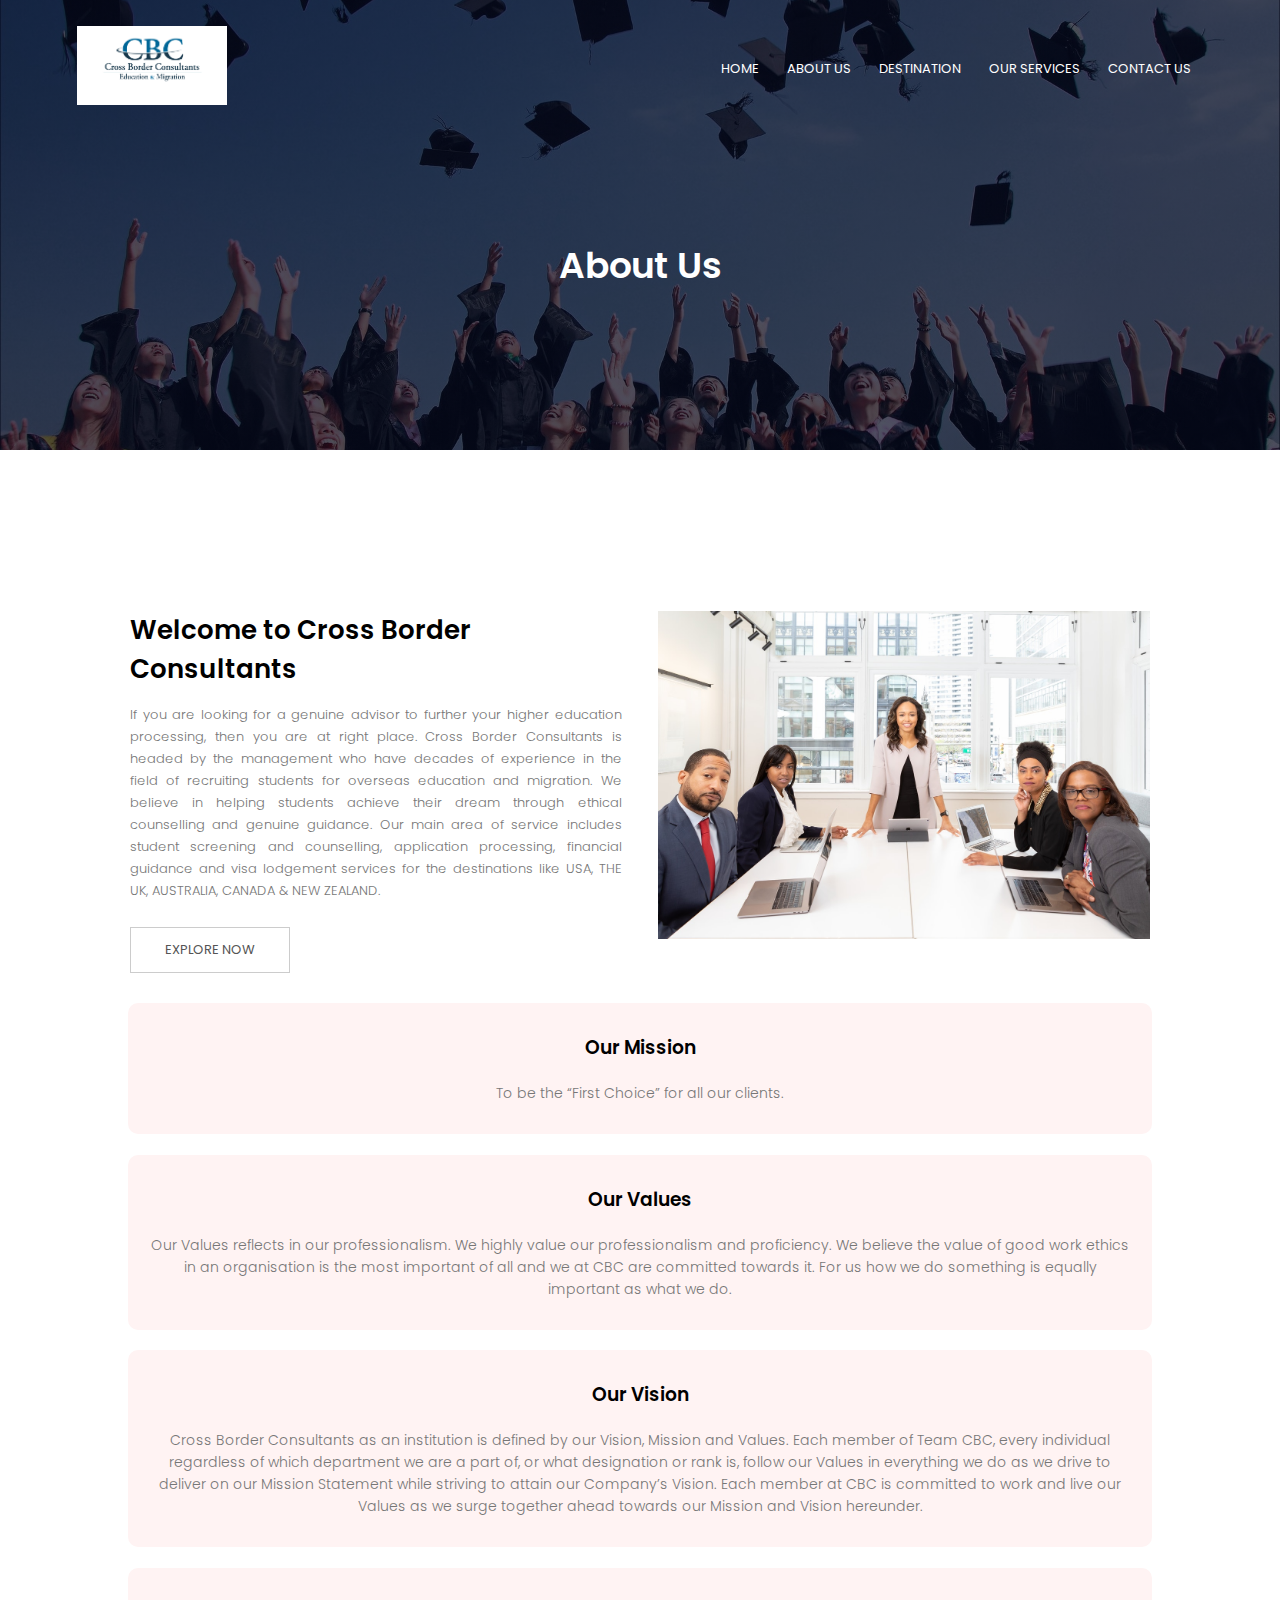
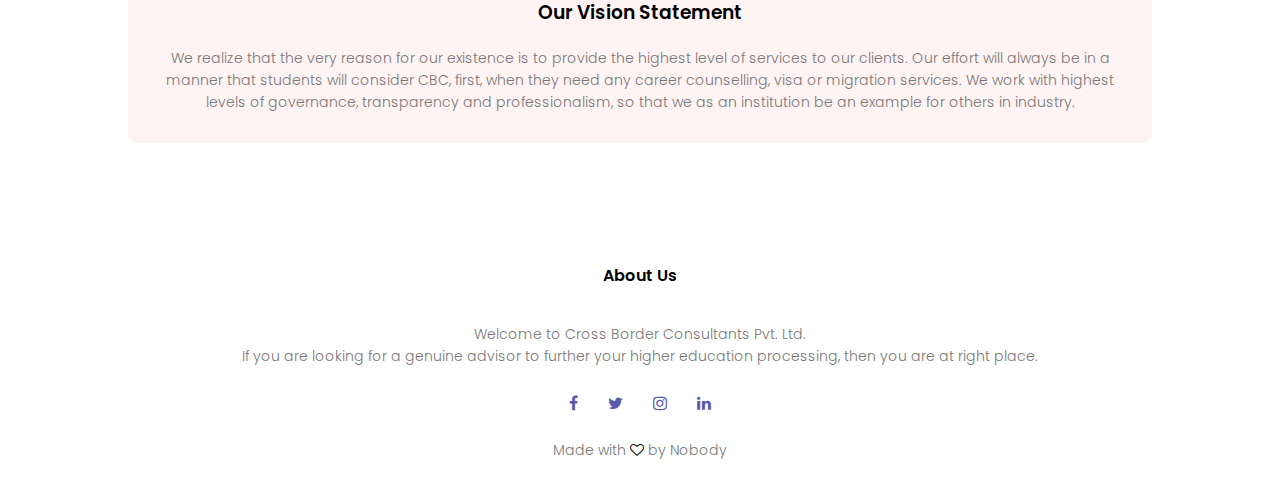
<file: consultant/about.html>
<!DOCTYPE html>

<head>
    <meta name="viewport" content="width-device-width, initial-scale=1.0">
    <title>Cross Border Consultant</title>
    <link rel="stylesheet" href="style.css">
    <link rel="preconnect" href="https://fonts.gstatic.com">
    <link href="https://fonts.googleapis.com/css2?family=Poppins:wght@100;200;300;400;600;700&display=swap"
        rel="stylesheet">
    <link rel="stylesheet" href="https://stackpath.bootstrapcdn.com/font-awesome/4.7.0/css/font-awesome.min.css">
</head>

<body>
    <!-- header starts -->

    <section class="sub-header">
        <nav>
            <a href="index.html"><img src="image/3.png" alt=""></a>
            <div class="nav-links" id="navLinks">
                <i class="fa fa-times" onclick="hideMenu()"></i>
                <ul>
                    <li><a href="index.html">HOME</a></li>
                    <li><a href="about.html">ABOUT US</a></li>
                    <li class="destination"><a>DESTINATION</a>
                        
                        <div class="sub-menu">
                           <ul>
                               <li> <a href="uk.html">UK</a></li>
                               <li><a href="usa.html">USA</a></li>
                               <li><a href="canada.html">CANADA</a></li>
                               <li><a href="australia.html">AUSTRAILA</a></li>
                               <li><a href="newzealand.html">NEW-ZEALAND</a></li>
                           </ul>
                        </div>
                       
                   </li>
                    <li><a href="ourservices.html">OUR SERVICES</a></li>
                    <li><a href="contact.html">CONTACT US</a></li>
                </ul>
            </div>
            <i class="fa fa-bars" onclick="showMenu()"></i>
        </nav>
        <h1>About Us</h1>
    </section>   

<!-- about us content -->
<section class="about-us">
    <div class="row">
        <div class="about-col">
            <h1>Welcome to Cross Border Consultants </h1>
            <p>If you are looking for a genuine advisor to further your higher education processing, then you are at right place. Cross Border Consultants is headed by the management who have decades of experience in the field of recruiting students for overseas education and migration. We believe in helping students achieve their dream through ethical counselling and genuine guidance. Our main area of service includes student screening and counselling, application processing, financial guidance and visa lodgement services for the destinations like USA, THE UK, AUSTRALIA, CANADA & NEW ZEALAND.
            </p>
               <a href="ourservices.html" class="hero-btn red-btn">EXPLORE NOW</a>
        </div>
        <div class="about-col">
            <img src="image/about.jpg">

        </div>
    </div>
    <div class="aboutus">
        <h3>Our Mission </h3>
        <p>To be the “First Choice” for all our clients.</p>
    </div>

    <div class="aboutus">
        <h3>Our Values </h3>
        <p>Our Values reflects in our professionalism. We highly value our professionalism and proficiency. We believe the value of good work ethics in an organisation is the most important of all and we at CBC are committed towards it. For us how we do something is equally important as what we do.
        </p>
    </div>

    <div class="aboutus">
        <h3>Our Vision</h3>
        <p>Cross Border Consultants as an institution is defined by our Vision, Mission and Values. Each member of Team CBC, every individual regardless of which department we are a part of, or what designation or rank is, follow our Values in everything we do as we drive to deliver on our Mission Statement while striving to attain our Company’s Vision. Each member at CBC is committed to work and live our Values as we surge together ahead towards our Mission and Vision hereunder.</p>
    </div>

    <div class="aboutus">
        <h3>Our Vision Statement</h3>
        <p>We realize that the very reason for our existence is to provide the highest level of services to our clients. Our effort will always be in a manner that students will consider CBC, first, when they need any career counselling, visa or migration services. We work with highest levels of governance, transparency and professionalism, so that we as an institution be an example for others in industry. </p>
    </div>
</section>




<!-- footer -->

<section class="footer">
    <h4>About Us</h4>
    <p>Welcome to Cross Border Consultants Pvt. Ltd.<br> If you are looking for a genuine advisor to further your higher education processing, then you are at right place.</p>
    <div class="icons">
        <i class="fa fa-facebook"></i>
        <i class="fa fa-twitter"></i>
        <i class="fa fa-instagram"></i>
        <i class="fa fa-linkedin"></i>
    </div>
    <p>Made with <i class="fa fa-heart-o"></i> by Nobody </p>
</section>





<!----------------- javascript for toggle menu-------- -->

<script>
    var navLinks = document.getElementById("navLinks");

    function showMenu() {
        navLinks.style.right = "0";
    }

    function hideMenu() {
        navLinks.style.right = "-200px";
    }
</script>


















































































</body>
</html>
</file>
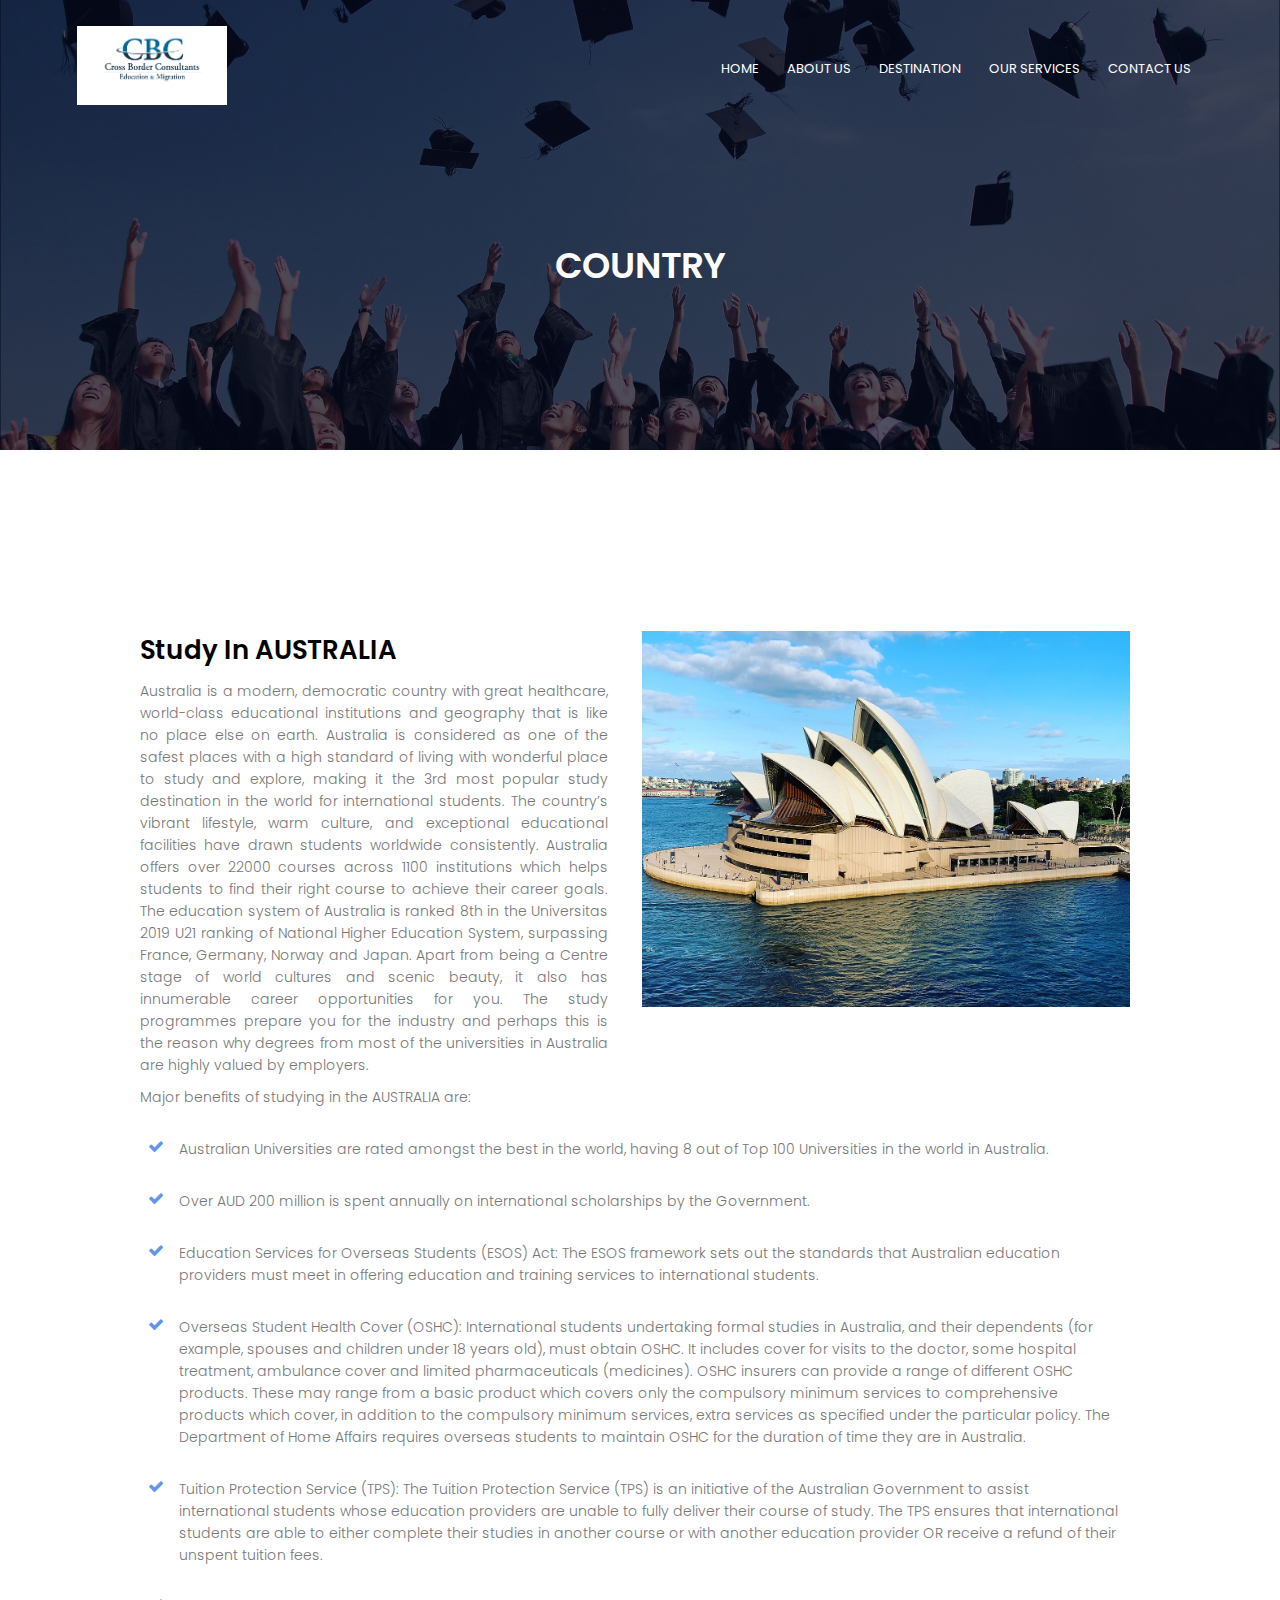
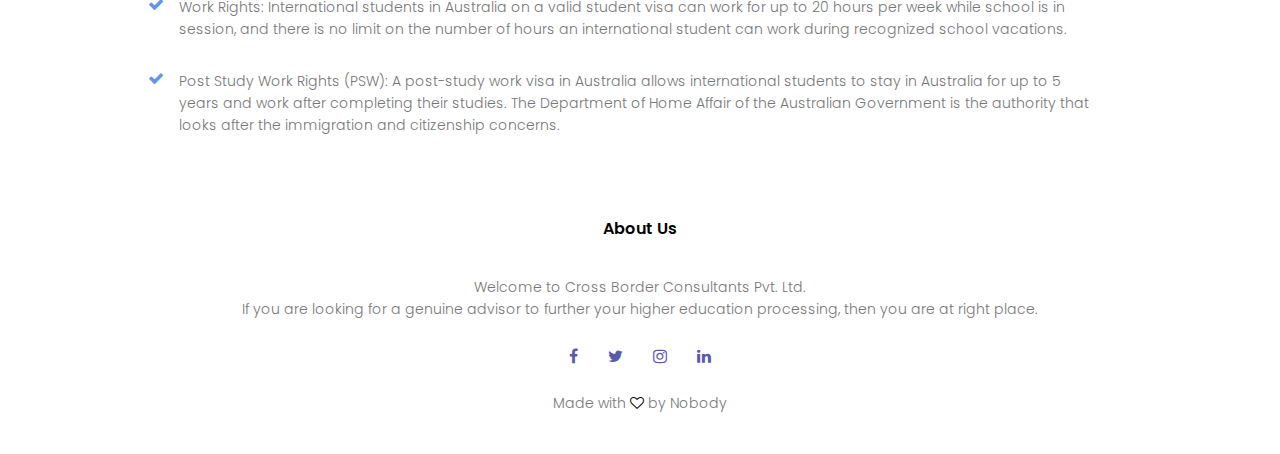
<file: consultant/australia.html>
<!DOCTYPE html>

<head>
    <meta name="viewport" content="width-device-width, initial-scale=1.0">
    <title>Cross Border Consultant</title>
    <link rel="stylesheet" href="style.css">
    <link rel="preconnect" href="https://fonts.gstatic.com">
    <link href="https://fonts.googleapis.com/css2?family=Poppins:wght@100;200;300;400;600;700&display=swap"
        rel="stylesheet">
    <link rel="stylesheet" href="https://stackpath.bootstrapcdn.com/font-awesome/4.7.0/css/font-awesome.min.css">
</head>

<body>
    <!-- header starts -->

    <section class="sub-header">
        <nav>
            <a href="index.html"><img src="image/3.png" alt=""></a>
            <div class="nav-links" id="navLinks">
                <i class="fa fa-times" onclick="hideMenu()"></i>
                <ul>
                    <li><a href="index.html">HOME</a></li>
                    <li><a href="about.html">ABOUT US</a></li>
                    <li class="destination"><a>DESTINATION</a>
                        
                         <div class="sub-menu">
                            <ul>
                                <li> <a href="uk.html">UK</a></li>
                                <li><a href="usa.html">USA</a></li>
                                <li><a href="canada.html">CANADA</a></li>
                                <li><a href="australia.html">AUSTRAILA</a></li>
                                <li><a href="newzealand.html">NEW-ZEALAND</a></li>
                            </ul>
                         </div>
                        
                    </li>
                    <li><a href="ourservices.html">OUR SERVICES</a></li>
                    <li><a href="contact.html">CONTACT US</a></li>
                </ul>
            </div>
            <i class="fa fa-bars" onclick="showMenu()"></i>
        </nav>
        <h1>COUNTRY</h1>
    </section>   
<!-- country -->
<section class="country">
    <div class="row">
        <div class="about-col">
            <h1>Study In AUSTRALIA </h1>
            <p>Australia is a modern, democratic country with great healthcare, world-class educational institutions and geography that is like no place else on earth. Australia is considered as one of the safest places with a high standard of living with wonderful place to study and explore, making it the 3rd most popular study destination in the world for international students. The country’s vibrant lifestyle, warm culture, and exceptional educational facilities have drawn students worldwide consistently. Australia offers over 22000 courses across 1100 institutions which helps students to find their right course to achieve their career goals. The education system of Australia is ranked 8th in the Universitas 2019 U21 ranking of National Higher Education System, surpassing France, Germany, Norway and Japan. Apart from being a Centre stage of world cultures and scenic beauty, it also has innumerable career opportunities for you. The study programmes prepare you for the industry and perhaps this is the reason why degrees from most of the universities in Australia are highly valued by employers.
            </p>
            <p>
                Major benefits of studying in the AUSTRALIA are:
            </p>
          </div>
          <div class="about-col">
            <img src="image/a.jpg">
        </div>
     </div>   
    <div class="abc">
        <ul>

            <li>
                <i class="fa fa-check"></i>
                <p>
                    Australian Universities are rated amongst the best in the world, having 8 out of Top 100 Universities in the world in Australia.
                </p>
            </li>
            <li>
                <i class="fa fa-check"></i>
                <p>
                    Over AUD 200 million is spent annually on international scholarships by the Government.
                </p>
            </li>
            <li>
                <i class="fa fa-check"></i>
                <p>Education Services for Overseas Students (ESOS) Act: The ESOS framework sets out the standards that Australian education providers must meet in offering education and training services to international students.</p>
            </li>
            <li>
                <i class="fa fa-check"></i>
                <p>Overseas Student Health Cover (OSHC): International students undertaking formal studies in Australia, and their dependents (for example, spouses and children under 18 years old), must obtain OSHC. It includes cover for visits to the doctor, some hospital treatment, ambulance cover and limited pharmaceuticals (medicines). OSHC insurers can provide a range of different OSHC products. These may range from a basic product which covers only the compulsory minimum services to comprehensive products which cover, in addition to the compulsory minimum services, extra services as specified under the particular policy. The Department of Home Affairs requires overseas students to maintain OSHC for the duration of time they are in Australia. </p>
            </li>
            <li>
                <i class="fa fa-check"></i>     
                <p> Tuition Protection Service (TPS): The Tuition Protection Service (TPS) is an initiative of the Australian Government to assist international students whose education providers are unable to fully deliver their course of study. The TPS ensures that international students are able to either complete their studies in another course or with another education provider OR receive a refund of their unspent tuition fees. </p>
        
        </li>
        <li>
            <i class="fa fa-check"></i>
            <p>
                Work Rights: International students in Australia on a valid student visa can work for up to 20 hours per week while school is in session, and there is no limit on the number of hours an international student can work during recognized school vacations.
            </p>
        </li>
        <li>
            <i class="fa fa-check"></i>
            <p>
                Post Study Work Rights (PSW): A post-study work visa in Australia allows international students to stay in Australia for up to 5 years and work after completing their studies. The Department of Home Affair of the Australian Government is the authority that looks after the immigration and citizenship concerns.
            </p>
        </li>
        </ul>
    </div>
</section>
    


<!-- footer -->

<section class="footer">
    <h4>About Us</h4>
    <p>Welcome to Cross Border Consultants Pvt. Ltd.<br> If you are looking for a genuine advisor to further your higher education processing, then you are at right place.</p>
    <div class="icons">
        <i class="fa fa-facebook"></i>
        <i class="fa fa-twitter"></i>
        <i class="fa fa-instagram"></i>
        <i class="fa fa-linkedin"></i>
    </div>
    <p>Made with <i class="fa fa-heart-o"></i> by Nobody </p>
</section>





<!----------------- javascript for toggle menu-------- -->

<script>
    var navLinks = document.getElementById("navLinks");

    function showMenu() {
        navLinks.style.right = "0";
    }

    function hideMenu() {
        navLinks.style.right = "-200px";
    }
</script>

















































































</body>
</html>
</file>
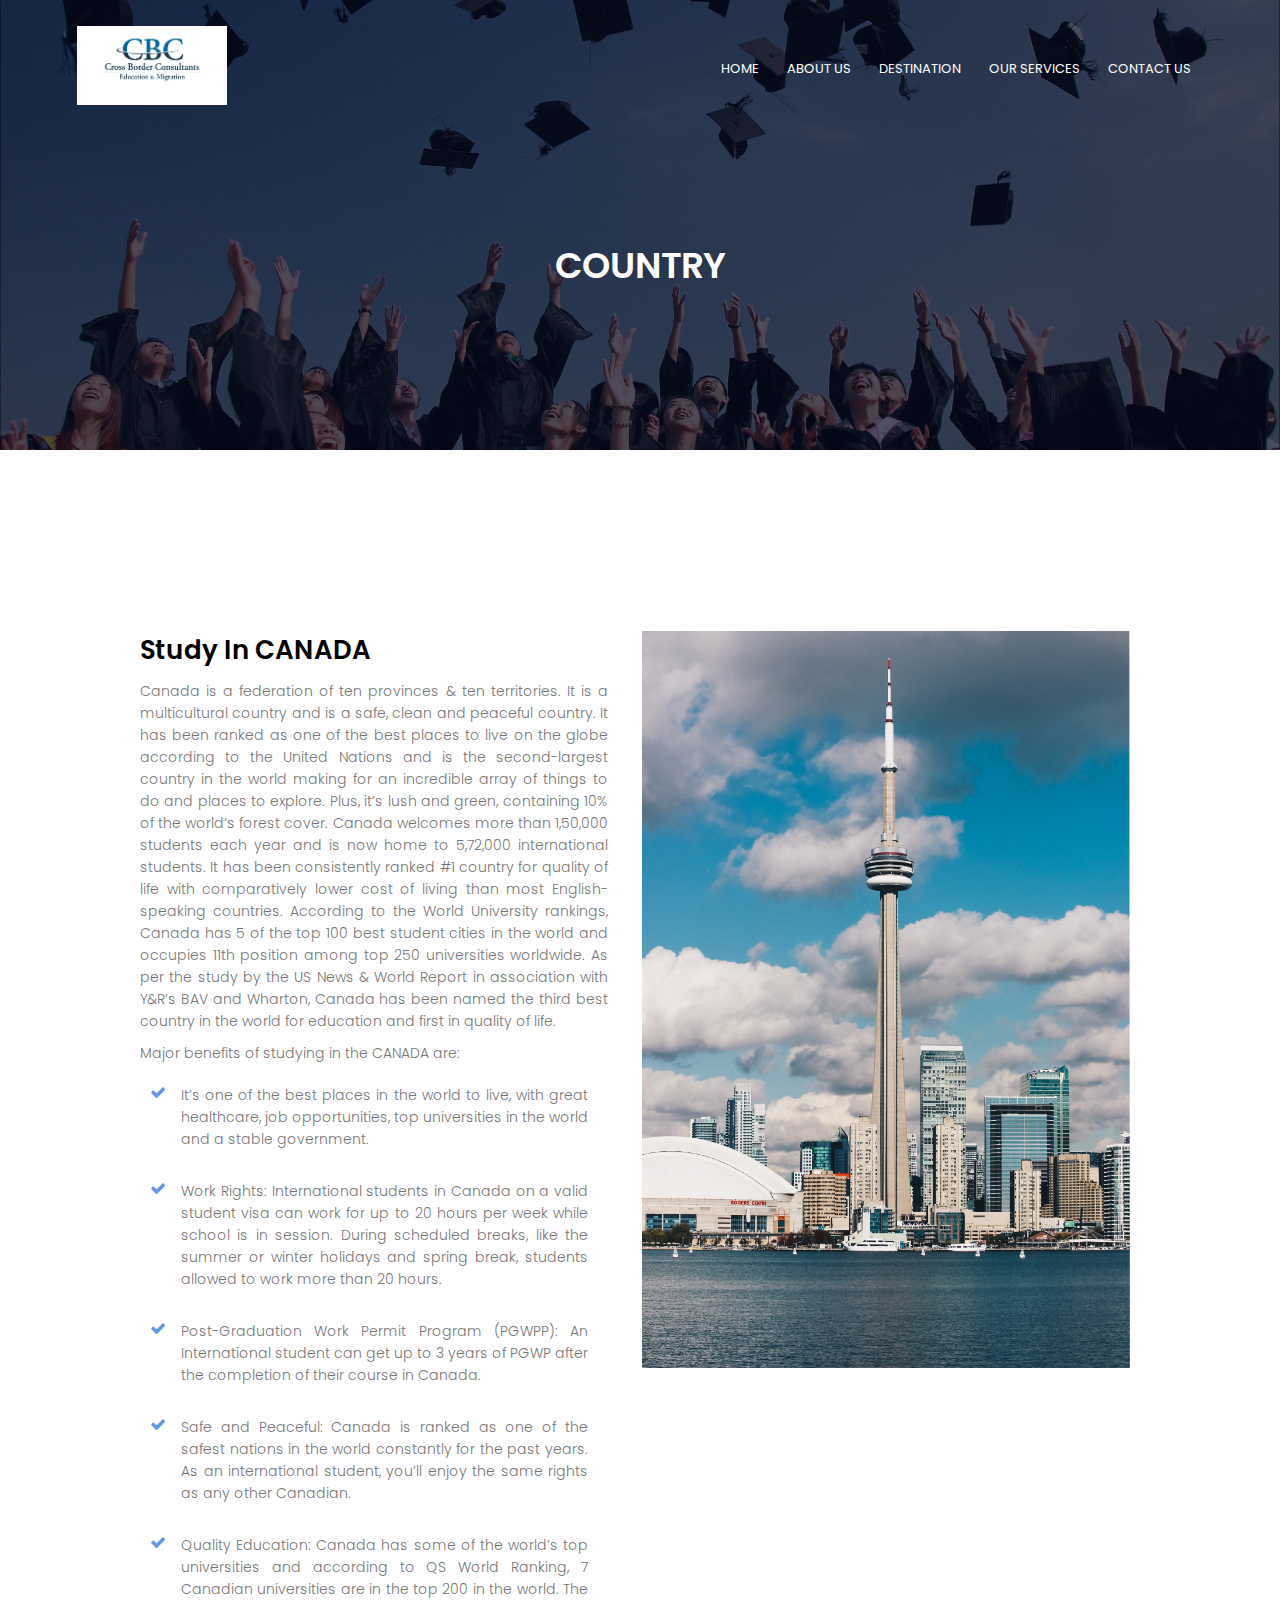
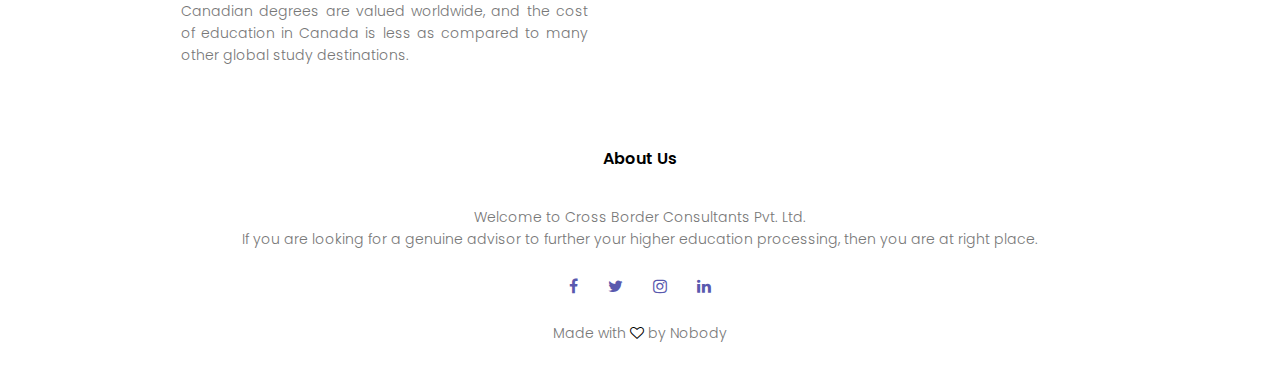
<file: consultant/canada.html>
<!DOCTYPE html>

<head>
    <meta name="viewport" content="width-device-width, initial-scale=1.0">
    <title>Cross Border Consultant</title>
    <link rel="stylesheet" href="style.css">
    <link rel="preconnect" href="https://fonts.gstatic.com">
    <link href="https://fonts.googleapis.com/css2?family=Poppins:wght@100;200;300;400;600;700&display=swap"
        rel="stylesheet">
    <link rel="stylesheet" href="https://stackpath.bootstrapcdn.com/font-awesome/4.7.0/css/font-awesome.min.css">
</head>

<body>
    <!-- header starts -->

    <section class="sub-header">
        <nav>
            <a href="index.html"><img src="image/3.png" alt=""></a>
            <div class="nav-links" id="navLinks">
                <i class="fa fa-times" onclick="hideMenu()"></i>
                <ul>
                    <li><a href="index.html">HOME</a></li>
                    <li><a href="about.html">ABOUT US</a></li>
                    <li class="destination"><a>DESTINATION</a>
                        
                         <div class="sub-menu">
                            <ul>
                                <li> <a href="uk.html">UK</a></li>
                                <li><a href="usa.html">USA</a></li>
                                <li><a href="canada.html">CANADA</a></li>
                                <li><a href="australia.html">AUSTRAILA</a></li>
                                <li><a href="newzealand.html">NEW-ZEALAND</a></li>
                            </ul>
                         </div>
                        
                    </li>
                    <li><a href="ourservices.html">OUR SERVICES</a></li>
                    <li><a href="contact.html">CONTACT US</a></li>
                </ul>
            </div>
            <i class="fa fa-bars" onclick="showMenu()"></i>
        </nav>
        <h1>COUNTRY</h1>
    </section>   
<!-- country -->
<section class="country">
    <div class="row">
        <div class="about-col">
            <h1>Study In CANADA </h1>
            <p>Canada is a federation of ten provinces & ten territories. It is a multicultural country and is a safe, clean and peaceful country. It has been ranked as one of the best places to live on the globe according to the United Nations and is the second-largest country in the world making for an incredible array of things to do and places to explore. Plus, it’s lush and green, containing 10% of the world’s forest cover. Canada welcomes more than 1,50,000 students each year and is now home to 5,72,000 international students. It has been consistently ranked #1 country for quality of life with comparatively lower cost of living than most English-speaking countries. According to the World University rankings, Canada has 5 of the top 100 best student cities in the world and occupies 11th position among top 250 universities worldwide. As per the study by the US News & World Report in association with Y&R’s BAV and Wharton, Canada has been named the third best country in the world for education and first in quality of life.
            </p>
            <p>
                Major benefits of studying in the CANADA are:
            </p>
            <ul>

                <li>
                    <i class="fa fa-check"></i>
                    <p>
                        It’s one of the best places in the world to live, with great healthcare, job opportunities, top universities in the world and a stable government.
                    </p>
                </li>
                <li>
                    <i class="fa fa-check"></i>
                    <p>
                        Work Rights: International students in Canada on a valid student visa can work for up to 20 hours per week while school is in session. During scheduled breaks, like the summer or winter holidays and spring break, students allowed to work more than 20 hours.
                    </p>
                </li>
                <li>
                    <i class="fa fa-check"></i>
                    <p>Post-Graduation Work Permit Program (PGWPP): An International student can get up to 3 years of PGWP after the completion of their course in Canada.</p>
                </li>
                <li>
                    <i class="fa fa-check"></i>
                    <p>Safe and Peaceful: Canada is ranked as one of the safest nations in the world constantly for the past years. As an international student, you’ll enjoy the same rights as any other Canadian.</p>
                </li>
                <li>
                    <i class="fa fa-check"></i>     
                    <p> Quality Education: Canada has some of the world’s top universities and according to QS World Ranking, 7 Canadian universities are in the top 200 in the world. The Canadian degrees are valued worldwide, and the cost of education in Canada is less as compared to many other global study destinations. </p>
            
            </li>
            </ul>
        </div>
        <div class="about-col">
            <img src="image/canada.jpg">

        </div>
    </div>
</section>
    


<!-- footer -->

<section class="footer">
    <h4>About Us</h4>
    <p>Welcome to Cross Border Consultants Pvt. Ltd.<br> If you are looking for a genuine advisor to further your higher education processing, then you are at right place.</p>
    <div class="icons">
        <i class="fa fa-facebook"></i>
        <i class="fa fa-twitter"></i>
        <i class="fa fa-instagram"></i>
        <i class="fa fa-linkedin"></i>
    </div>
    <p>Made with <i class="fa fa-heart-o"></i> by Nobody </p>
</section>





<!----------------- javascript for toggle menu-------- -->

<script>
    var navLinks = document.getElementById("navLinks");

    function showMenu() {
        navLinks.style.right = "0";
    }

    function hideMenu() {
        navLinks.style.right = "-200px";
    }
</script>

















































































</body>
</html>
</file>
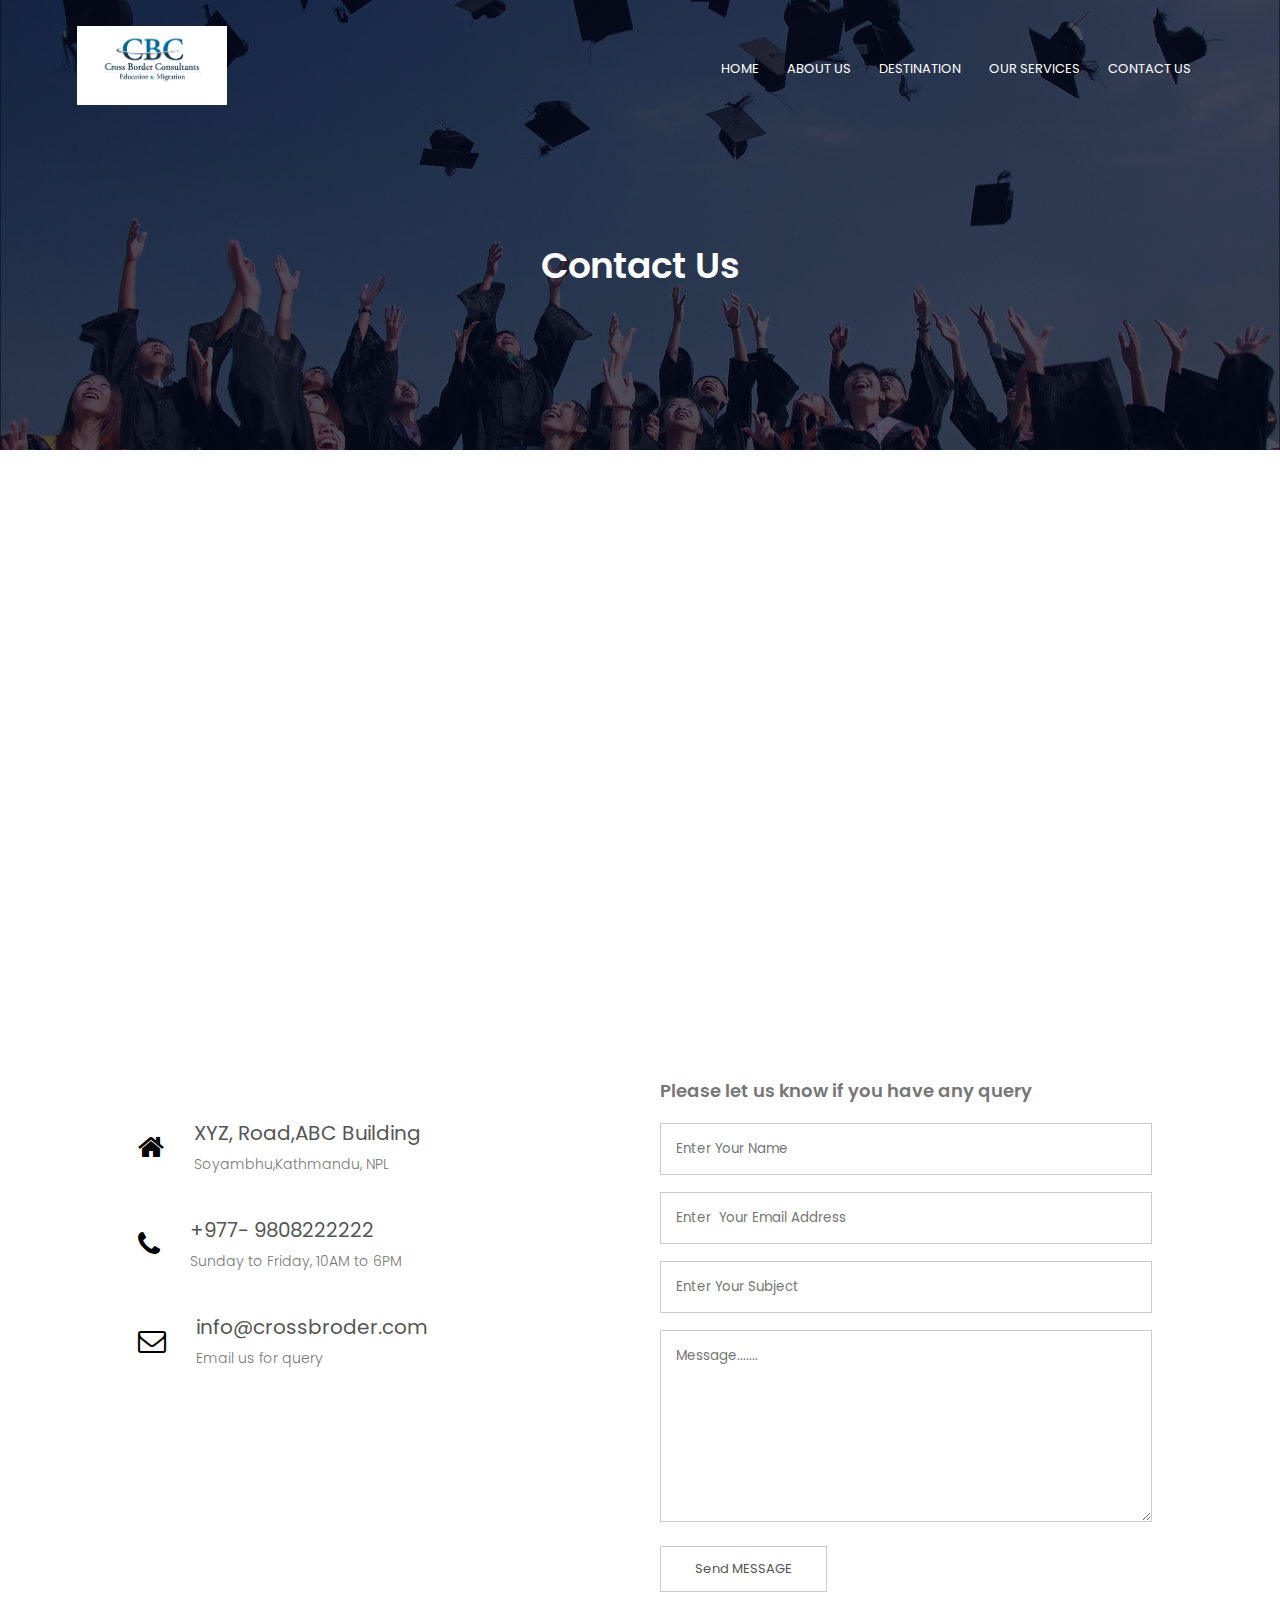
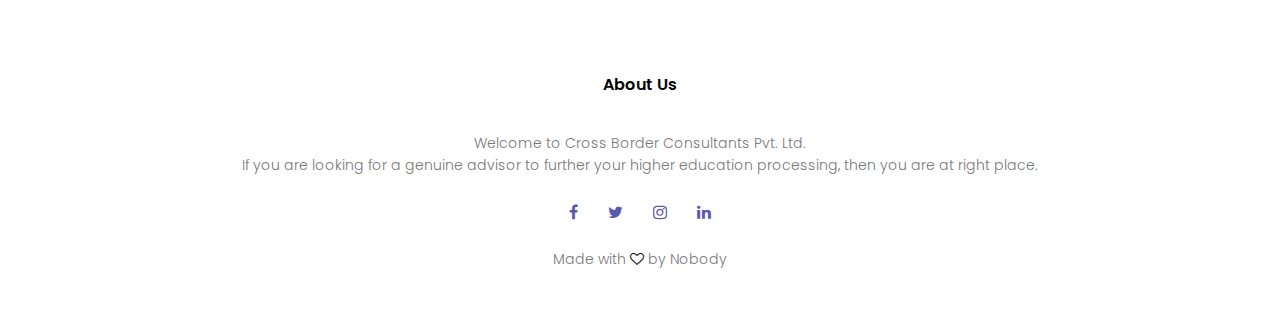
<file: consultant/contact.html>
<!DOCTYPE html>

<head>
    <meta name="viewport" content="width-device-width, initial-scale=1.0">
    <title>Cross Border Consultant</title>
    <link rel="stylesheet" href="style.css">
    <link rel="preconnect" href="https://fonts.gstatic.com">
    <link href="https://fonts.googleapis.com/css2?family=Poppins:wght@100;200;300;400;600;700&display=swap"
        rel="stylesheet">
    <link rel="stylesheet" href="https://stackpath.bootstrapcdn.com/font-awesome/4.7.0/css/font-awesome.min.css">
</head>

<body>
    <!-- header starts -->

    <section class="sub-header">
        <nav>
            <a href="index.html"><img src="image/3.png" alt=""></a>
            <div class="nav-links" id="navLinks">
                <i class="fa fa-times" onclick="hideMenu()"></i>
                <ul>
                    <li><a href="index.html">HOME</a></li>
                    <li><a href="about.html">ABOUT US</a></li>
                    <li class="destination"><a>DESTINATION</a>
                        
                        <div class="sub-menu">
                           <ul>
                               <li> <a href="uk.html">UK</a></li>
                               <li><a href="usa.html">USA</a></li>
                               <li><a href="canada.html">CANADA</a></li>
                               <li><a href="australia.html">AUSTRAILA</a></li>
                               <li><a href="newzealand.html">NEW-ZEALAND</a></li>
                           </ul>
                        </div>
                       
                   </li>
                    <li><a href="ourservices.html">OUR SERVICES</a></li>
                    <li><a href="contact.html">CONTACT US</a></li>
                </ul>
            </div>
            <i class="fa fa-bars" onclick="showMenu()"></i>
        </nav>
        <h1>Contact Us</h1>
    </section>   



    <!-- Contact us -->
<Section class="location">

    <iframe src="https://www.google.com/maps/embed?pb=!1m18!1m12!1m3!1d14127.630085357274!2d85.28558757399931!3d27.720141469661623!2m3!1f0!2f0!3f0!3m2!1i1024!2i768!4f13.1!3m3!1m2!1s0x39eb18ece8135209%3A0xa82eb67cf4731fa8!2sSwayambhu%2C%20Kathmandu%2044600!5e0!3m2!1sen!2snp!4v1664515502333!5m2!1sen!2snp" width="600" height="450" style="border:0;" allowfullscreen="" loading="lazy" referrerpolicy="no-referrer-when-downgrade"></iframe>

</Section>

<section class="contact-us">

    <div class="row">
        <div class="contact-col">
            <div>
                <i class="fa fa-home"></i>
                <span>
                    <h5>XYZ, Road,ABC Building</h5>
                    <p>Soyambhu,Kathmandu, NPL</p>
                </span>
            </div>
            <div>
                <i class="fa fa-phone"></i>
                <span>
                    <h5>+977- 9808222222</h5>
                    <p>Sunday to Friday, 10AM to 6PM</p>
                 </span>
            </div>
            <div>
                <i class="fa fa-envelope-o"></i>
                <span>
                    <h5>info@crossbroder.com</h5>
                    <p>Email us for query</p>
                 </span>
            </div>
        </div>
        <div class="contact-col">
            <p class="contact-qus">Please let us know if you have any query</p>
            <form action="form-handler.php" method="post">
                <input type="text"  name="name" placeholder="Enter Your Name" required>
                <input type="email" name="email" placeholder="Enter  Your Email Address" required>
                <input type="text"  name="subject" placeholder="Enter Your Subject" required>
                <textarea rows="8" name="message" placeholder="Message......." required></textarea>
                <button type="submit" class="hero-btn red-btn">Send MESSAGE</button>

            </form>
        </div>
    </div>

</section>

<!-- footer -->

<section class="footer">
    <h4>About Us</h4>
    <p>Welcome to Cross Border Consultants Pvt. Ltd.<br> If you are looking for a genuine advisor to further your higher education processing, then you are at right place.</p>
    <div class="icons">
        <i class="fa fa-facebook"></i>
        <i class="fa fa-twitter"></i>
        <i class="fa fa-instagram"></i>
        <i class="fa fa-linkedin"></i>
    </div>
    <p>Made with <i class="fa fa-heart-o"></i> by Nobody </p>
</section>





<!----------------- javascript for toggle menu-------- -->

<script>
    var navLinks = document.getElementById("navLinks");

    function showMenu() {
        navLinks.style.right = "0";
    }

    function hideMenu() {
        navLinks.style.right = "-200px";
    }
</script>

















































































</body>
</html>
</file>
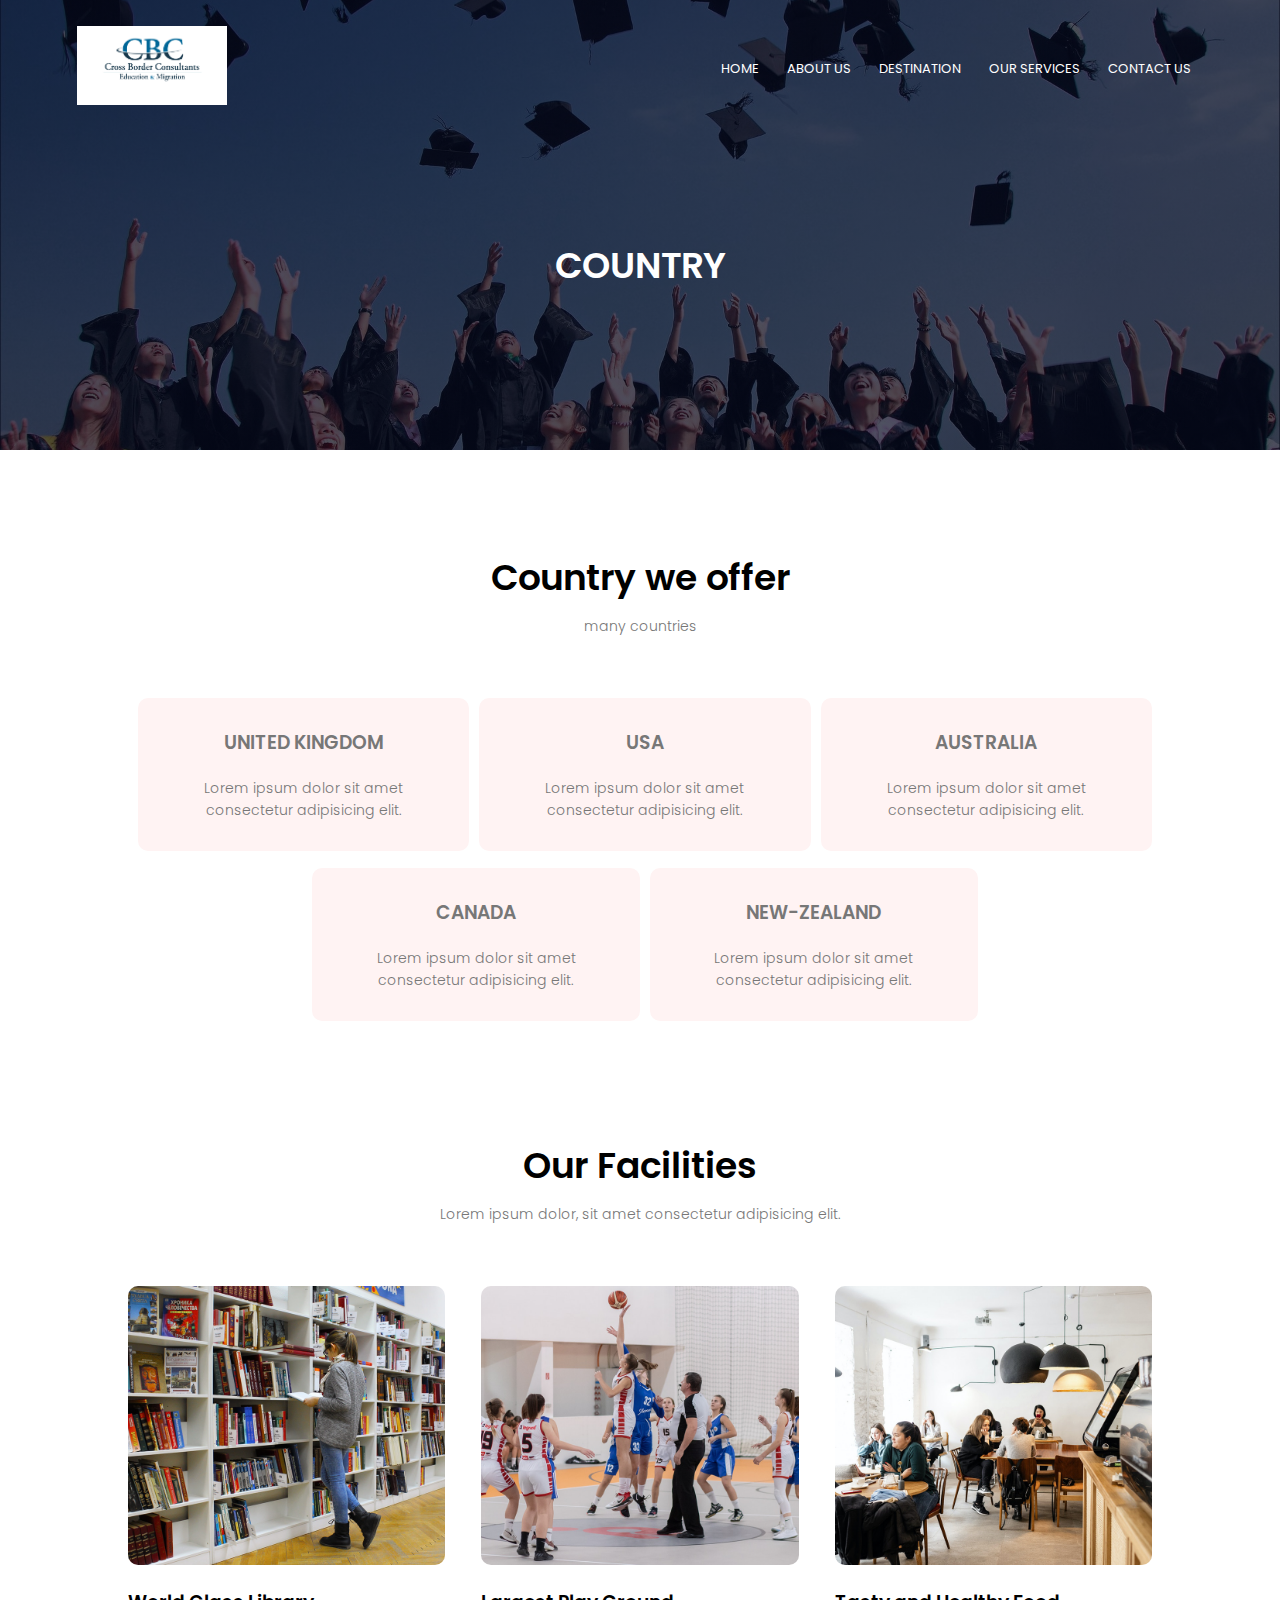
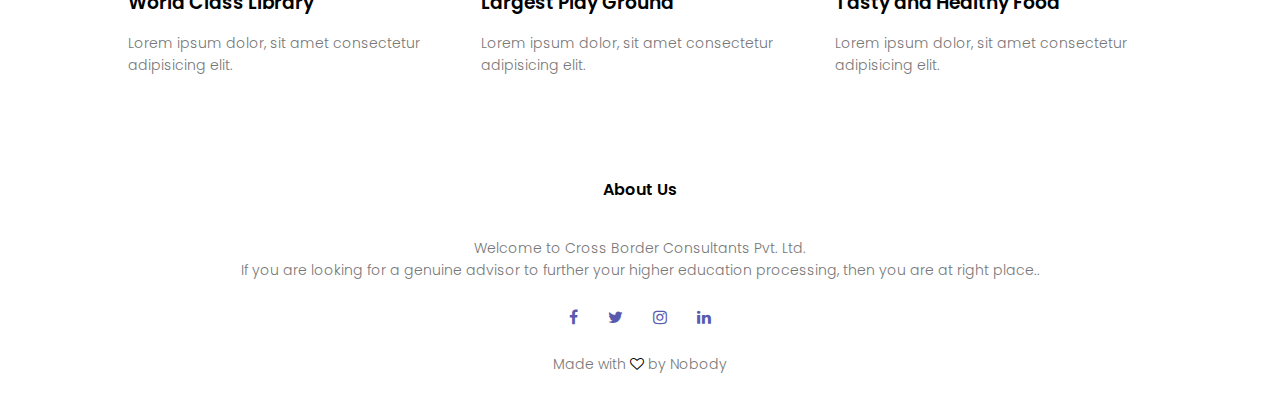
<file: consultant/destination.html>
<!DOCTYPE html>

<head>
    <meta name="viewport" content="width-device-width, initial-scale=1.0">
    <title>Cross Border Consultant</title>
    <link rel="stylesheet" href="style.css">
    <link rel="preconnect" href="https://fonts.gstatic.com">
    <link href="https://fonts.googleapis.com/css2?family=Poppins:wght@100;200;300;400;600;700&display=swap"
        rel="stylesheet">
    <link rel="stylesheet" href="https://stackpath.bootstrapcdn.com/font-awesome/4.7.0/css/font-awesome.min.css">
</head>

<body>
    <!-- header starts -->

    <section class="sub-header">
        <nav>
            <a href="index.html"><img src="image/3.png" alt=""></a>
            <div class="nav-links" id="navLinks">
                <i class="fa fa-times" onclick="hideMenu()"></i>
                <ul>
                    <li><a href="index.html">HOME</a></li>
                    <li><a href="about.html">ABOUT US</a></li>
                    <li><a class="destination">DESTINATION</a>
                         <div class="sub-menu">
                            <ul>
                                <li> <a href="uk.html">UK</a></li>
                                <li><a href="usa.html">USA</a></li>
                                <li><a href="canada.html">CANADA</a></li>
                                <li><a href="australia.html">AUSTRAILA</a></li>
                                <li><a href="newzealand.html">NEW-ZEALAND</a></li>
                            </ul>
                         </div>
                        
                    </li>
                    <li><a href="ourservices.html">OUR SERVICES</a></li>
                    <li><a href="contact.html">CONTACT US</a></li>
                </ul>
            </div>
            <i class="fa fa-bars" onclick="showMenu()"></i>
        </nav>
        <h1>COUNTRY</h1>
    </section>   

<!-- Course -->

<section class="course">
    <h1>Country we offer</h1>
    <p>many countries</p>
    <div class="row"> 
        <a href="uk.html">
        <div class="course-col">
            <h3>UNITED KINGDOM</h3>
            <p>Lorem ipsum dolor sit amet consectetur adipisicing elit.</p>
        </div>
        </a>
        <a href="usa.html">
        <div class="course-col">
            <h3>USA</h3>
            <p>Lorem ipsum dolor sit amet consectetur adipisicing elit.</p>
        </div>
        </a>
        <a href="australia.html">
        <div class="course-col">
            <h3>AUSTRALIA</h3>
            <p>Lorem ipsum dolor sit amet consectetur adipisicing elit.</p>
        </div>
        </a>
    </div>
    <div class="rows">
        <a href="canada.html">
    <div class="course-col">
        <h3>CANADA</h3>
        <p>Lorem ipsum dolor sit amet consectetur adipisicing elit.</p> 
    </div>
    </a>
    <a href="newzealand.html">
    <div class="course-col">
        <h3>NEW-ZEALAND</h3>
         <p>Lorem ipsum dolor sit amet consectetur adipisicing elit.</p>
    </div>
    </a>
    </div>

</section>

<!-- facilities -->

<section class="facilities">
    <h1>Our Facilities</h1>
    <p>Lorem ipsum dolor, sit amet consectetur adipisicing elit.</p>

    <div class="row">
        <div class="facilities-col">
            <img src="image/library.png">
            <h3>World Class Library</h3>
            <p>Lorem ipsum dolor, sit amet consectetur adipisicing elit.</p>
        </div>
        <div class="facilities-col">
            <img src="image/basketball.png">
            <h3>Largest Play Ground</h3>
            <p>Lorem ipsum dolor, sit amet consectetur adipisicing elit.</p>
        </div>
        <div class="facilities-col">
            <img src="image/cafeteria.png">
            <h3>Tasty and Healthy Food</h3>
            <p>Lorem ipsum dolor, sit amet consectetur adipisicing elit.</p>
        </div>
    </div>

</section>





<!-- footer -->

<section class="footer">
    <h4>About Us</h4>
    <p>Welcome to Cross Border Consultants Pvt. Ltd.<br> If you are looking for a genuine advisor to further your higher education processing, then you are at right place..</p>
    <div class="icons">
        <i class="fa fa-facebook"></i>
        <i class="fa fa-twitter"></i>
        <i class="fa fa-instagram"></i>
        <i class="fa fa-linkedin"></i>
    </div>
    <p>Made with <i class="fa fa-heart-o"></i> by Nobody </p>
</section>





<!----------------- javascript for toggle menu-------- -->

<script>
    var navLinks = document.getElementById("navLinks");

    function showMenu() {
        navLinks.style.right = "0";
    }

    function hideMenu() {
        navLinks.style.right = "-200px";
    }
</script>


</body>
</html>
</file>
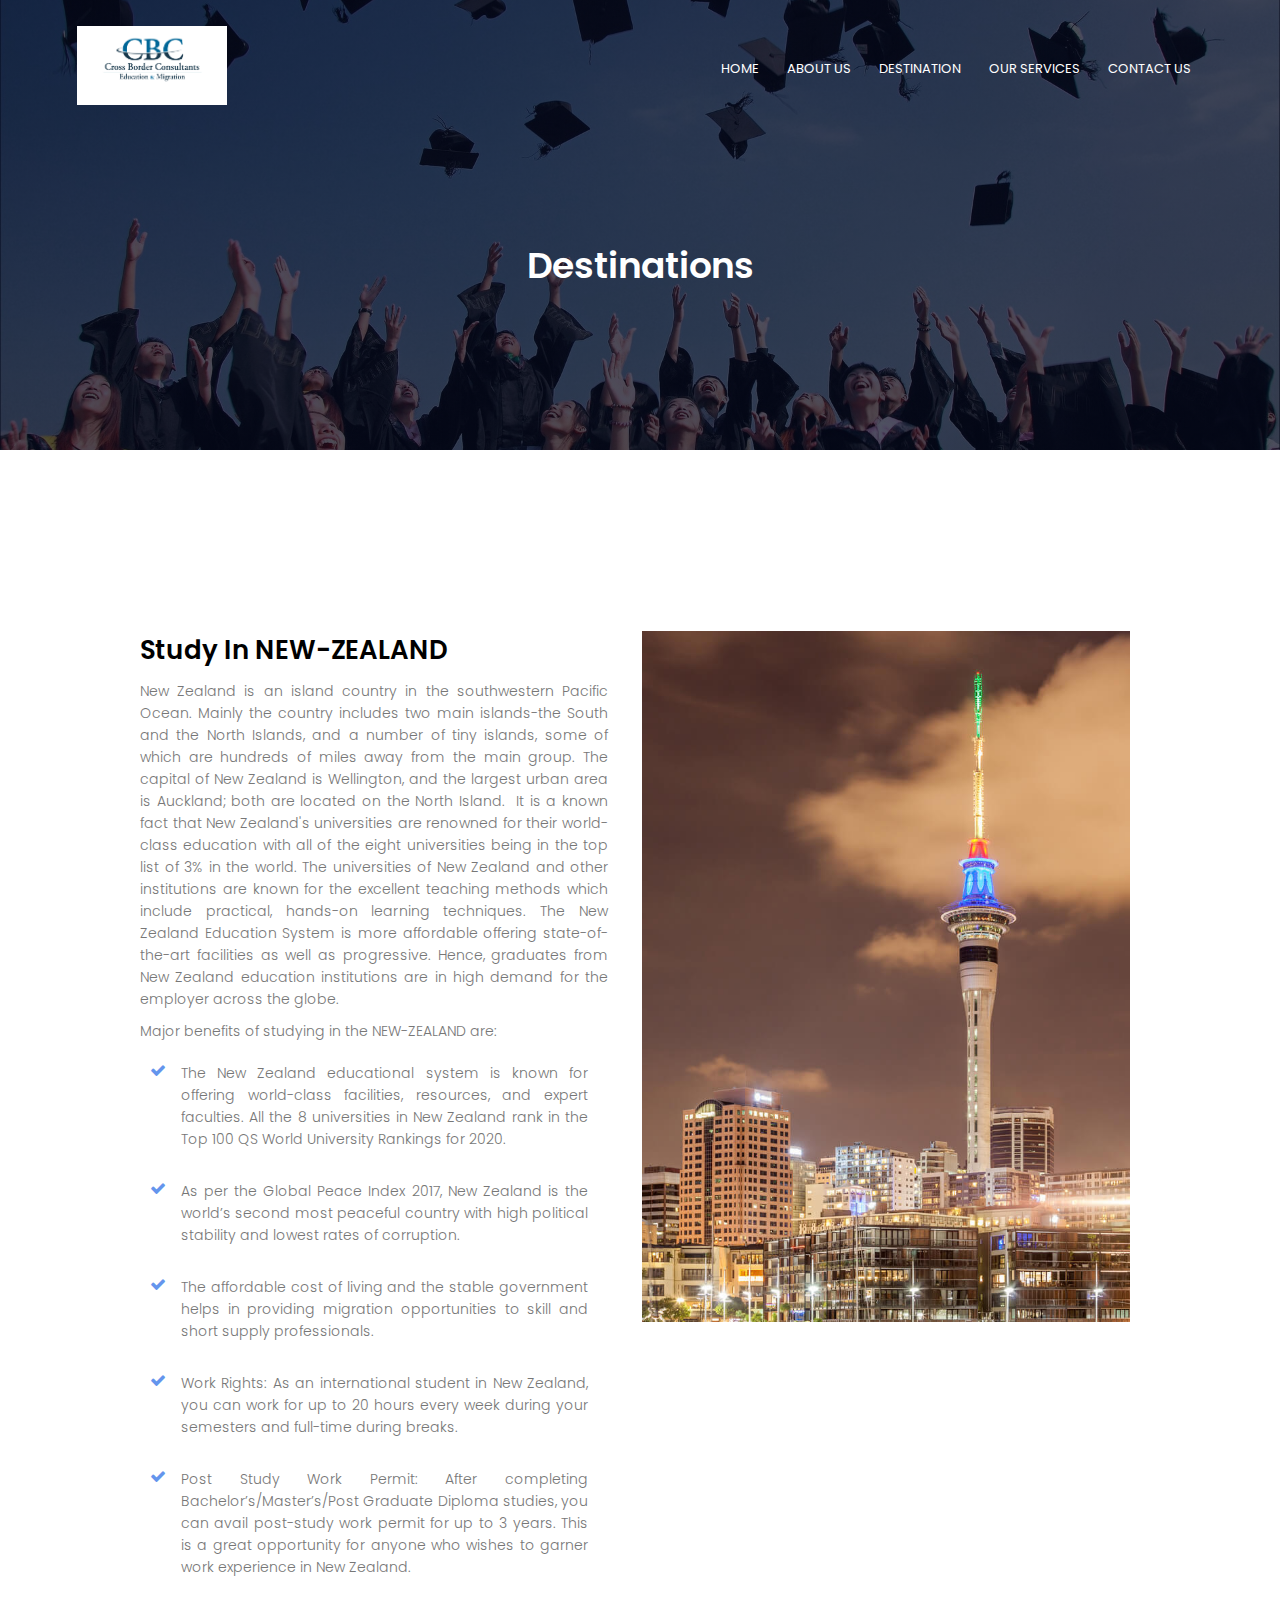
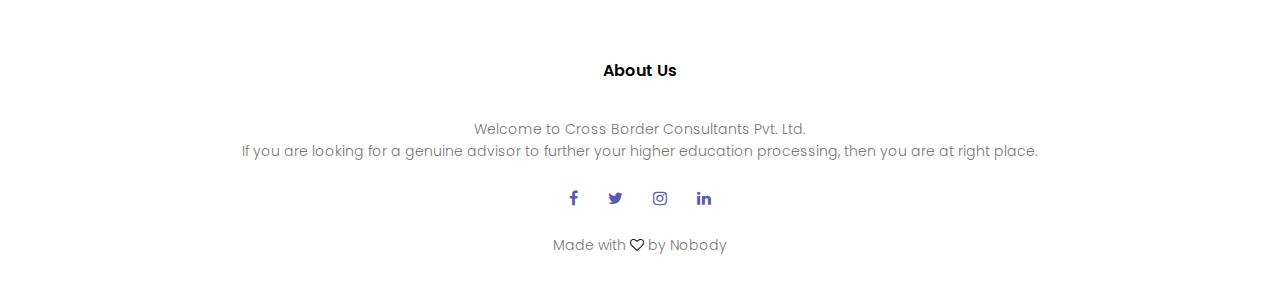
<file: consultant/newzealand.html>
<!DOCTYPE html>

<head>
    <meta name="viewport" content="width-device-width, initial-scale=1.0">
    <title>Cross Border Consultant</title>
    <link rel="stylesheet" href="style.css">
    <link rel="preconnect" href="https://fonts.gstatic.com">
    <link href="https://fonts.googleapis.com/css2?family=Poppins:wght@100;200;300;400;600;700&display=swap"
        rel="stylesheet">
    <link rel="stylesheet" href="https://stackpath.bootstrapcdn.com/font-awesome/4.7.0/css/font-awesome.min.css">
</head>

<body>
    <!-- header starts -->

    <section class="sub-header">
        <nav>
            <a href="index.html"><img src="image/3.png" alt=""></a>
            <div class="nav-links" id="navLinks">
                <i class="fa fa-times" onclick="hideMenu()"></i>
                <ul>
                    <li><a href="index.html">HOME</a></li>
                    <li><a href="about.html">ABOUT US</a></li>
                    <li class="destination"><a>DESTINATION</a>
                        
                        <div class="sub-menu">
                           <ul>
                               <li> <a href="uk.html">UK</a></li>
                               <li><a href="usa.html">USA</a></li>
                               <li><a href="canada.html">CANADA</a></li>
                               <li><a href="australia.html">AUSTRAILA</a></li>
                               <li><a href="newzealand.html">NEW-ZEALAND</a></li>
                           </ul>
                        </div>
                       
                   </li>
                    <li><a href="ourservices.html">OUR SERVICES</a></li>
                    <li><a href="contact.html">CONTACT US</a></li>
                </ul>
            </div>
            <i class="fa fa-bars" onclick="showMenu()"></i>
        </nav>
        <h1>Destinations</h1>
    </section>   

<!-- country -->
<section class="country">
    <div class="row">
        <div class="about-col">
            <h1>Study In NEW-ZEALAND </h1>
            <p>New Zealand is an island country in the southwestern Pacific Ocean. Mainly the country includes two main islands-the South and the North Islands, and a number of tiny islands, some of which are hundreds of miles away from the main group. The capital of New Zealand is Wellington, and the largest urban area is Auckland; both are located on the North Island.  It is a known fact that New Zealand's universities are renowned for their world-class education with all of the eight universities being in the top list of 3% in the world. The universities of New Zealand and other institutions are known for the excellent teaching methods which include practical, hands-on learning techniques. The New Zealand Education System is more affordable offering state-of-the-art facilities as well as progressive. Hence, graduates from New Zealand education institutions are in high demand for the employer across the globe.
            </p>
            <p>
                Major benefits of studying in the NEW-ZEALAND are:
            </p>
            <ul>

                <li>
                    <i class="fa fa-check"></i>
                    <p>
                        The New Zealand educational system is known for offering world-class facilities, resources, and expert faculties. All the 8 universities in New Zealand rank in the Top 100 QS World University Rankings for 2020.  
                    </p>
                </li>
                <li>
                    <i class="fa fa-check"></i>
                    <p>
                        As per the Global Peace Index 2017, New Zealand is the world’s second most peaceful country with high political stability and lowest rates of corruption.
                    </p>
                </li>
                <li>
                    <i class="fa fa-check"></i>
                    <p>The affordable cost of living and the stable government helps in providing migration opportunities to skill and short supply professionals. </p>
                </li>
                <li>
                    <i class="fa fa-check"></i>
                    <p>Work Rights: As an international student in New Zealand, you can work for up to 20 hours every week during your semesters and full-time during breaks.</p>
                </li>
                <li>
                    <i class="fa fa-check"></i>     
                    <p> Post Study Work Permit: After completing Bachelor’s/Master’s/Post Graduate Diploma studies, you can avail post-study work permit for up to 3 years. This is a great opportunity for anyone who wishes to garner work experience in New Zealand.  </p>
            
            </li>
            </ul>
        </div>
        <div class="about-col">
            <img src="image/AUCLAND SKY TOWER.png">

        </div>
    </div>
</section>
    


<!-- footer -->

<section class="footer">
    <h4>About Us</h4>
    <p>Welcome to Cross Border Consultants Pvt. Ltd.<br> If you are looking for a genuine advisor to further your higher education processing, then you are at right place.</p>
    <div class="icons">
        <i class="fa fa-facebook"></i>
        <i class="fa fa-twitter"></i>
        <i class="fa fa-instagram"></i>
        <i class="fa fa-linkedin"></i>
    </div>
    <p>Made with <i class="fa fa-heart-o"></i> by Nobody </p>
</section>





<!----------------- javascript for toggle menu-------- -->

<script>
    var navLinks = document.getElementById("navLinks");

    function showMenu() {
        navLinks.style.right = "0";
    }

    function hideMenu() {
        navLinks.style.right = "-200px";
    }
</script>

















































































</body>
</html>
</file>
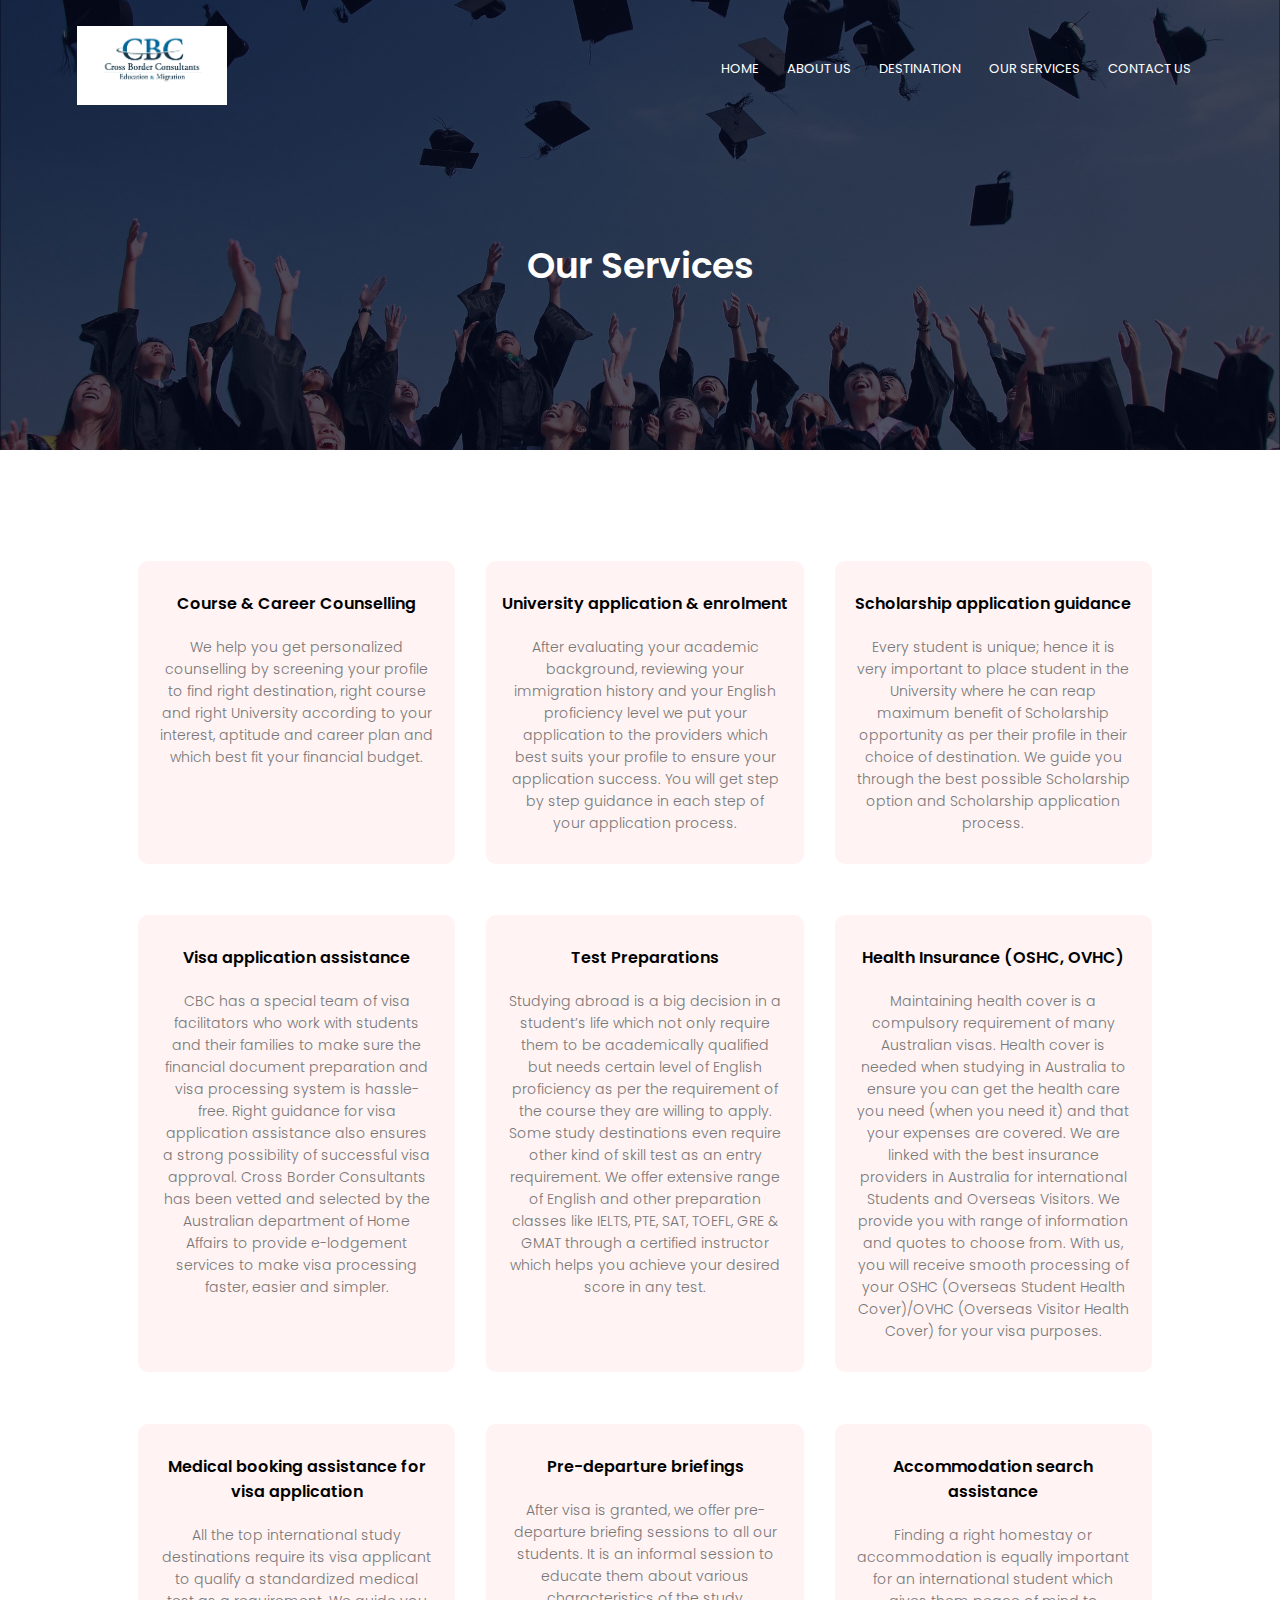
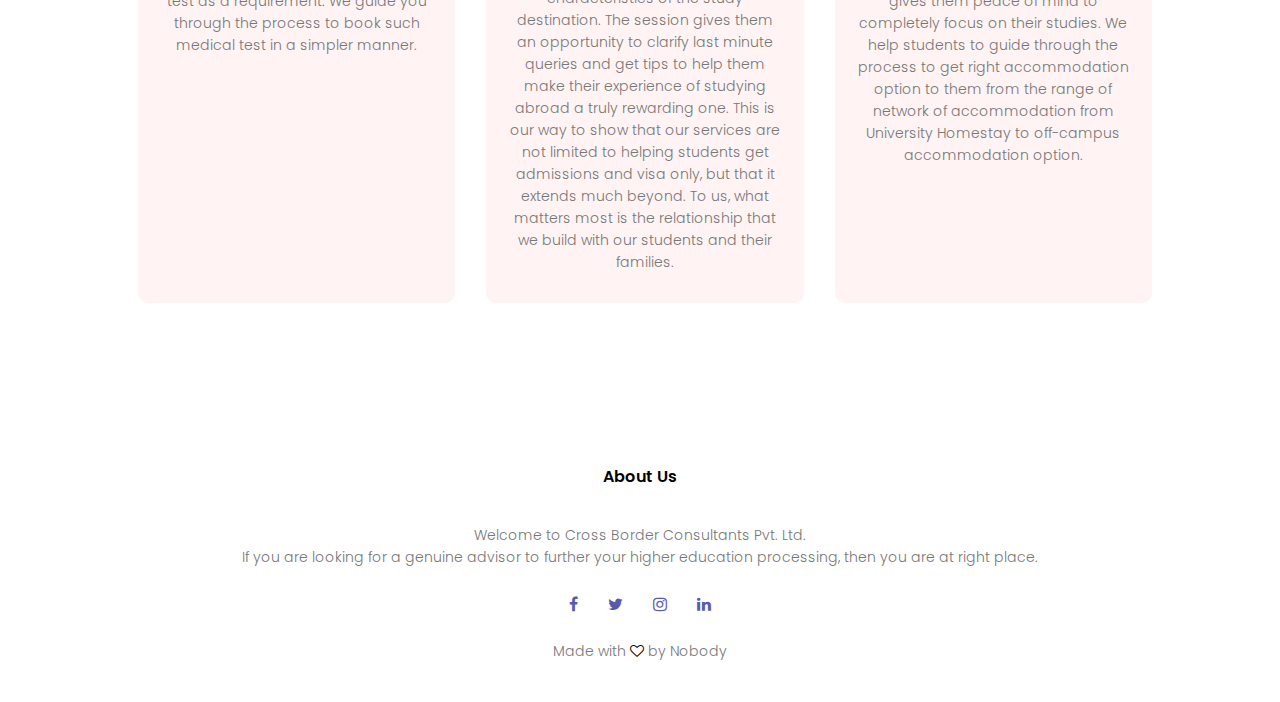
<file: consultant/ourservices.html>
<!-- \blog = service in html and css -->

<!DOCTYPE html>

<head>
    <meta name="viewport" content="width-device-width, initial-scale=1.0">
    <title>Cross Border Consultant</title>
    <link rel="stylesheet" href="style.css">
    <link rel="preconnect" href="https://fonts.gstatic.com">
    <link href="https://fonts.googleapis.com/css2?family=Poppins:wght@100;200;300;400;600;700&display=swap"
        rel="stylesheet">
    <link rel="stylesheet" href="https://stackpath.bootstrapcdn.com/font-awesome/4.7.0/css/font-awesome.min.css">
</head>

<body>
    <!-- header starts -->

    <section class="sub-header">
        <nav>
            <a href="index.html"><img src="image/3.png" alt=""></a>
            <div class="nav-links" id="navLinks">
                <i class="fa fa-times" onclick="hideMenu()"></i>
                <ul>
                    <li><a href="index.html">HOME</a></li>
                    <li><a href="about.html">ABOUT US</a></li>
                    <li class="destination"><a>DESTINATION</a>
                        
                        <div class="sub-menu">
                           <ul>
                               <li> <a href="uk.html">UK</a></li>
                               <li><a href="usa.html">USA</a></li>
                               <li><a href="canada.html">CANADA</a></li>
                               <li><a href="australia.html">AUSTRAILA</a></li>
                               <li><a href="newzealand.html">NEW-ZEALAND</a></li>
                           </ul>
                        </div>
                       
                   </li>
                    <li><a href="ourservices.html">OUR SERVICES</a></li>
                    <li><a href="contact.html">CONTACT US</a></li>
                </ul>
            </div>
            <i class="fa fa-bars" onclick="showMenu()"></i>
        </nav>
        <h1>Our Services</h1>
    </section>   

<!-- blog -->


<section class="blog-content">
            <div class="row">
                <div class="course-col">
                    <h3>Course & Career Counselling</h3>
                    <p>We help you get personalized counselling by screening your profile to find right destination, right course and right University according to your interest, aptitude and career plan and which best fit your financial budget.</p>
                </div>
                <div class="course-col">
                    <h3>University application & enrolment</h3>
                    <p>After evaluating your academic background, reviewing your immigration history and your English proficiency level we put your application to the providers which best suits your profile to ensure your application success. You will get step by step guidance in each step of your application process.</p>
                </div>
                <div class="course-col">
                    <h3>Scholarship application guidance</h3>
                    <p>Every student is unique; hence it is very important to place student in the University where he can reap maximum benefit of Scholarship opportunity as per their profile in their choice of destination. We guide you through the best possible Scholarship option and Scholarship application process.</p>
                </div>
                <div class="course-col">
                    <h3>Visa application assistance</h3>
                    <p>CBC has a special team of visa facilitators who work with students and their families to make sure the financial document preparation and visa processing system is hassle-free. Right guidance for visa application assistance also ensures a strong possibility of successful visa approval. Cross Border Consultants has been vetted and selected by the Australian department of Home Affairs to provide e-lodgement services to make visa processing faster, easier and simpler. </p>
                </div>
                <div class="course-col">
                    <h3>Test Preparations</h3>
                    <p>Studying abroad is a big decision in a student’s life which not only require them to be academically qualified but needs certain level of English proficiency as per the requirement of the course they are willing to apply. Some study destinations even require other kind of skill test as an entry requirement. We offer extensive range of English and other preparation classes like IELTS, PTE, SAT, TOEFL, GRE & GMAT through a certified instructor which helps you achieve your desired score in any test.</p>
                </div>
                <div class="course-col">
                    <h3>Health Insurance (OSHC, OVHC)</h3>
                    <p>Maintaining health cover is a compulsory requirement of many Australian visas. Health cover is needed when studying in Australia to ensure you can get the health care you need (when you need it) and that your expenses are covered. We are linked with the best insurance providers in Australia for international Students and Overseas Visitors. We provide you with range of information and quotes to choose from. With us, you will receive smooth processing of your OSHC (Overseas Student Health Cover)/OVHC (Overseas Visitor Health Cover) for your visa purposes.</p>
                </div>
                <div class="course-col">
                    <h3>Medical booking assistance for visa application</h3>
                    <p>All the top international study destinations require its visa applicant to qualify a standardized medical test as a requirement. We guide you through the process to book such medical test in a simpler manner.</p>
                </div>
                <div class="course-col">
                    <h3>Pre-departure briefings</h3>
                    <p>After visa is granted, we offer pre-departure briefing sessions to all our students. It is an informal session to educate them about various characteristics of the study destination. The session gives them an opportunity to clarify last minute queries and get tips to help them make their experience of studying abroad a truly rewarding one. This is our way to show that our services are not limited to helping students get admissions and visa only, but that it extends much beyond. To us, what matters most is the relationship that we build with our students and their families.</p>
                </div>
                <div class="course-col">
                    <h3>Accommodation search assistance</h3>
                    <p>Finding a right homestay or accommodation is equally important for an international student which gives them peace of mind to completely focus on their studies. We help students to guide through the process to get right accommodation option to them from the range of network of accommodation from University Homestay to off-campus accommodation option. 
                    </p>
                </div>
            </div>
    </section>


<!-- footer -->

<section class="footer">
    <h4>About Us</h4>
    <p>Welcome to Cross Border Consultants Pvt. Ltd.<br> If you are looking for a genuine advisor to further your higher education processing, then you are at right place.</p>
    <div class="icons">
        <i class="fa fa-facebook"></i>
        <i class="fa fa-twitter"></i>
        <i class="fa fa-instagram"></i>
        <i class="fa fa-linkedin"></i>
    </div>
    <p>Made with <i class="fa fa-heart-o"></i> by Nobody </p>
</section>





<!----------------- javascript for toggle menu-------- -->

<script>
    var navLinks = document.getElementById("navLinks");

    function showMenu() {
        navLinks.style.right = "0";
    }

    function hideMenu() {
        navLinks.style.right = "-200px";
    }
</script>



















































































</body>
</html>
</file>
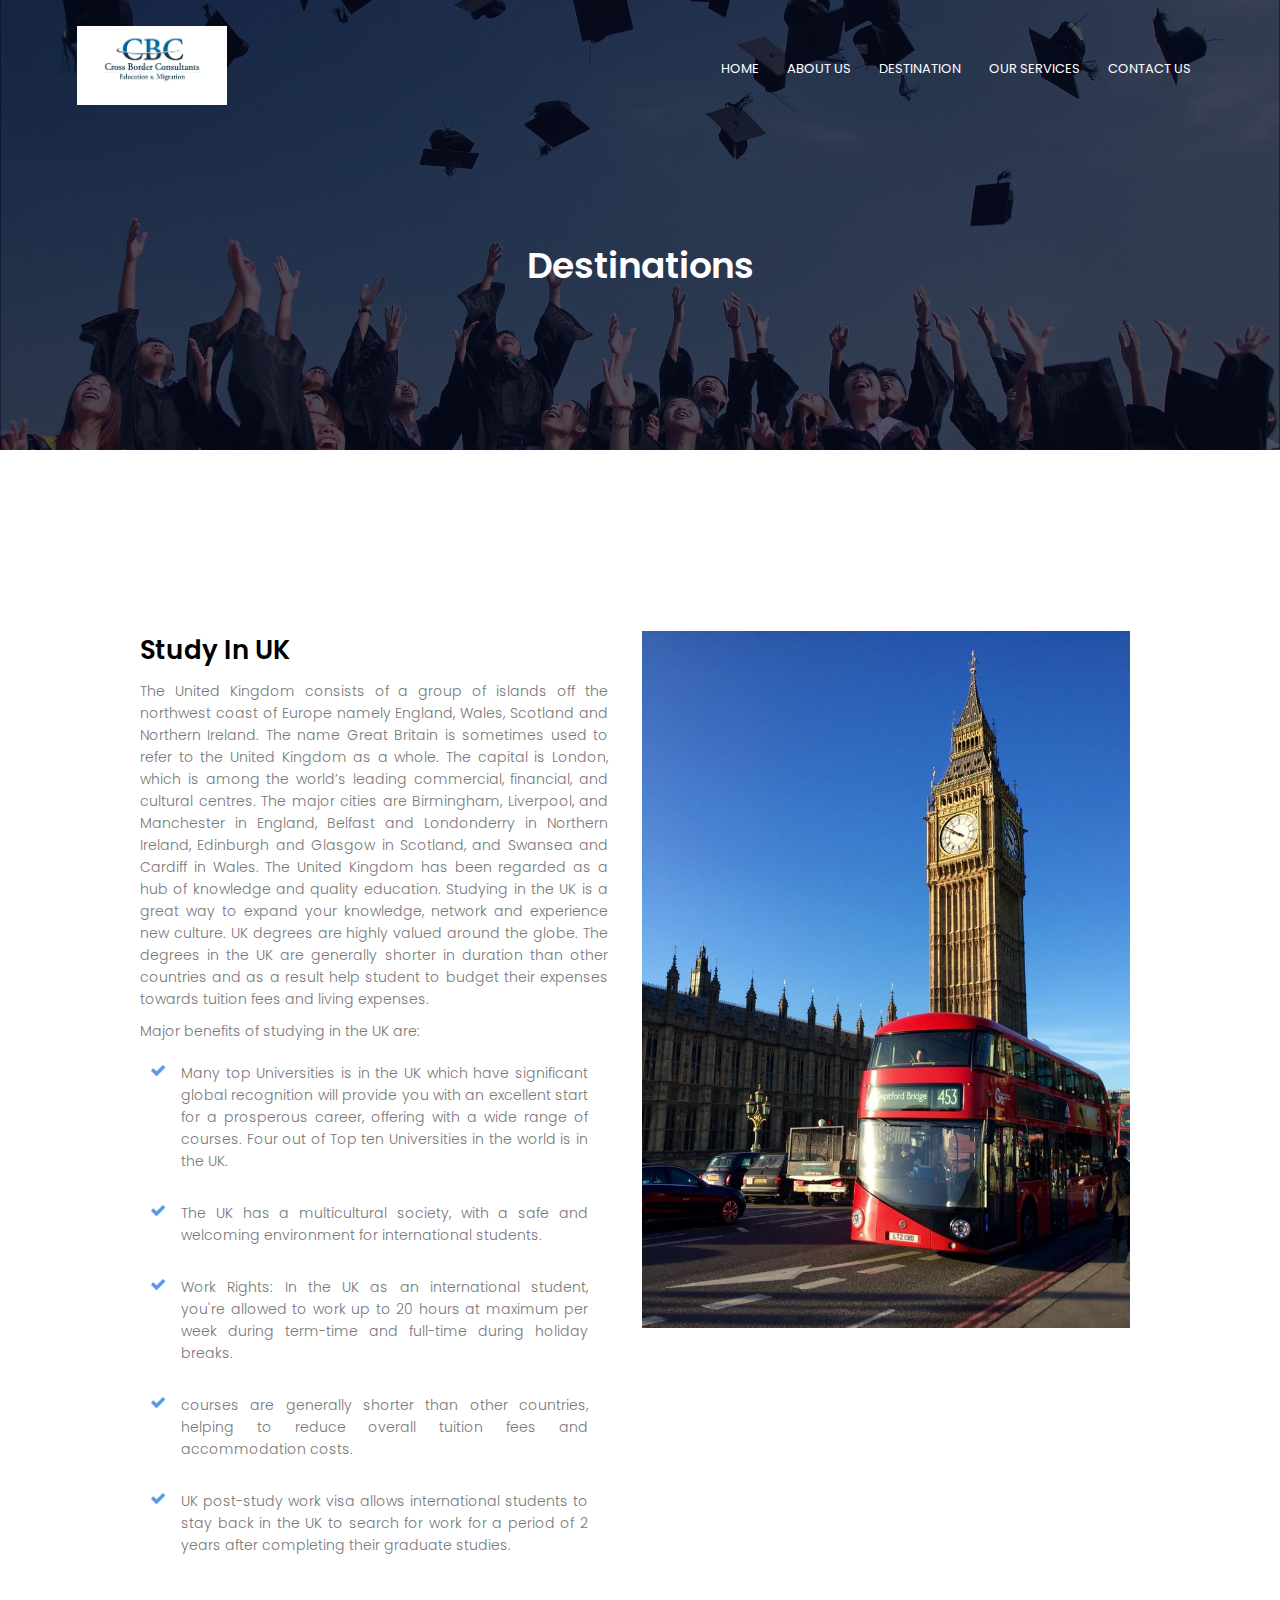
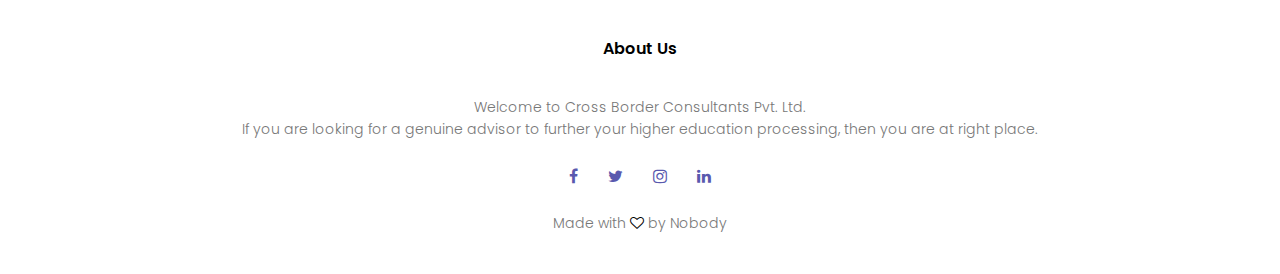
<file: consultant/uk.html>
<!DOCTYPE html>

<head>
    <meta name="viewport" content="width-device-width, initial-scale=1.0">
    <title>Cross Border Consultant</title>
    <link rel="stylesheet" href="style.css">
    <link rel="preconnect" href="https://fonts.gstatic.com">
    <link href="https://fonts.googleapis.com/css2?family=Poppins:wght@100;200;300;400;600;700&display=swap"
        rel="stylesheet">
    <link rel="stylesheet" href="https://stackpath.bootstrapcdn.com/font-awesome/4.7.0/css/font-awesome.min.css">
</head>

<body>
    <!-- header starts -->

    <section class="sub-header">
        <nav>
            <a href="index.html"><img src="image/3.png" alt=""></a>
            <div class="nav-links" id="navLinks">
                <i class="fa fa-times" onclick="hideMenu()"></i>
                <ul>
                    <li><a href="index.html">HOME</a></li>
                    <li><a href="about.html">ABOUT US</a></li>
                    <li class="destination"><a>DESTINATION</a>
                        
                        <div class="sub-menu">
                           <ul>
                               <li> <a href="uk.html">UK</a></li>
                               <li><a href="usa.html">USA</a></li>
                               <li><a href="canada.html">CANADA</a></li>
                               <li><a href="australia.html">AUSTRAILA</a></li>
                               <li><a href="newzealand.html">NEW-ZEALAND</a></li>
                           </ul>
                        </div>
                       
                   </li>
                    <li><a href="ourservices.html">OUR SERVICES</a></li>
                    <li><a href="contact.html">CONTACT US</a></li>
                </ul>
            </div>
            <i class="fa fa-bars" onclick="showMenu()"></i>
        </nav>
        <h1>Destinations</h1>
    </section>   

<!-- country -->
<section class="country">
    <div class="row">
        <div class="about-col">
            <h1>Study In UK </h1>
            <p>The United Kingdom consists of a group of islands off the northwest coast of Europe namely England, Wales, Scotland and Northern Ireland. The name Great Britain is sometimes used to refer to the United Kingdom as a whole. The capital is London, which is among the world’s leading commercial, financial, and cultural centres. The major cities are Birmingham, Liverpool, and Manchester in England, Belfast and Londonderry in Northern Ireland, Edinburgh and Glasgow in Scotland, and Swansea and Cardiff in Wales. The United Kingdom has been regarded as a hub of knowledge and quality education. Studying in the UK is a great way to expand your knowledge, network and experience new culture. UK degrees are highly valued around the globe. The degrees in the UK are generally shorter in duration than other countries and as a result help student to budget their expenses towards tuition fees and living expenses. 
            </p>
            <p>
                Major benefits of studying in the UK are:
            </p>
            <ul>

                <li>
                    <i class="fa fa-check"></i>
                    <p>
                        Many top Universities is in the UK which have significant global recognition will provide you with an excellent start for a prosperous career, offering with a wide range of courses. Four out of Top ten Universities in the world is in the UK. 
                    </p>
                </li>
                <li>
                    <i class="fa fa-check"></i>
                    <p>
                        The UK has a multicultural society, with a safe and welcoming environment for international students.
                    </p>
                </li>
                <li>
                    <i class="fa fa-check"></i>
                    <p>Work Rights: In the UK as an international student, you're allowed to work up to 20 hours at maximum per week during term-time and full-time during holiday breaks.</p>
                </li>
                <li>
                    <i class="fa fa-check"></i>
                    <p>courses are generally shorter than other countries, helping to reduce overall tuition fees and accommodation costs.</p>
                </li>
                <li>
                    <i class="fa fa-check"></i>     
                    <p> UK post-study work visa allows international students to stay back in the UK to search for work for a period of 2 years after completing their graduate studies. </p>
            
            </li>
            </ul>
        </div>
        <div class="about-col">
            <img src="image/London.jpg">

        </div>
    </div>
</section>
    


<!-- footer -->

<section class="footer">
    <h4>About Us</h4>
    <p>Welcome to Cross Border Consultants Pvt. Ltd.<br> If you are looking for a genuine advisor to further your higher education processing, then you are at right place.</p>
    <div class="icons">
        <i class="fa fa-facebook"></i>
        <i class="fa fa-twitter"></i>
        <i class="fa fa-instagram"></i>
        <i class="fa fa-linkedin"></i>
    </div>
    <p>Made with <i class="fa fa-heart-o"></i> by Nobody </p>
</section>





<!----------------- javascript for toggle menu-------- -->

<script>
    var navLinks = document.getElementById("navLinks");

    function showMenu() {
        navLinks.style.right = "0";
    }

    function hideMenu() {
        navLinks.style.right = "-200px";
    }
</script>

















































































</body>
</html>
</file>
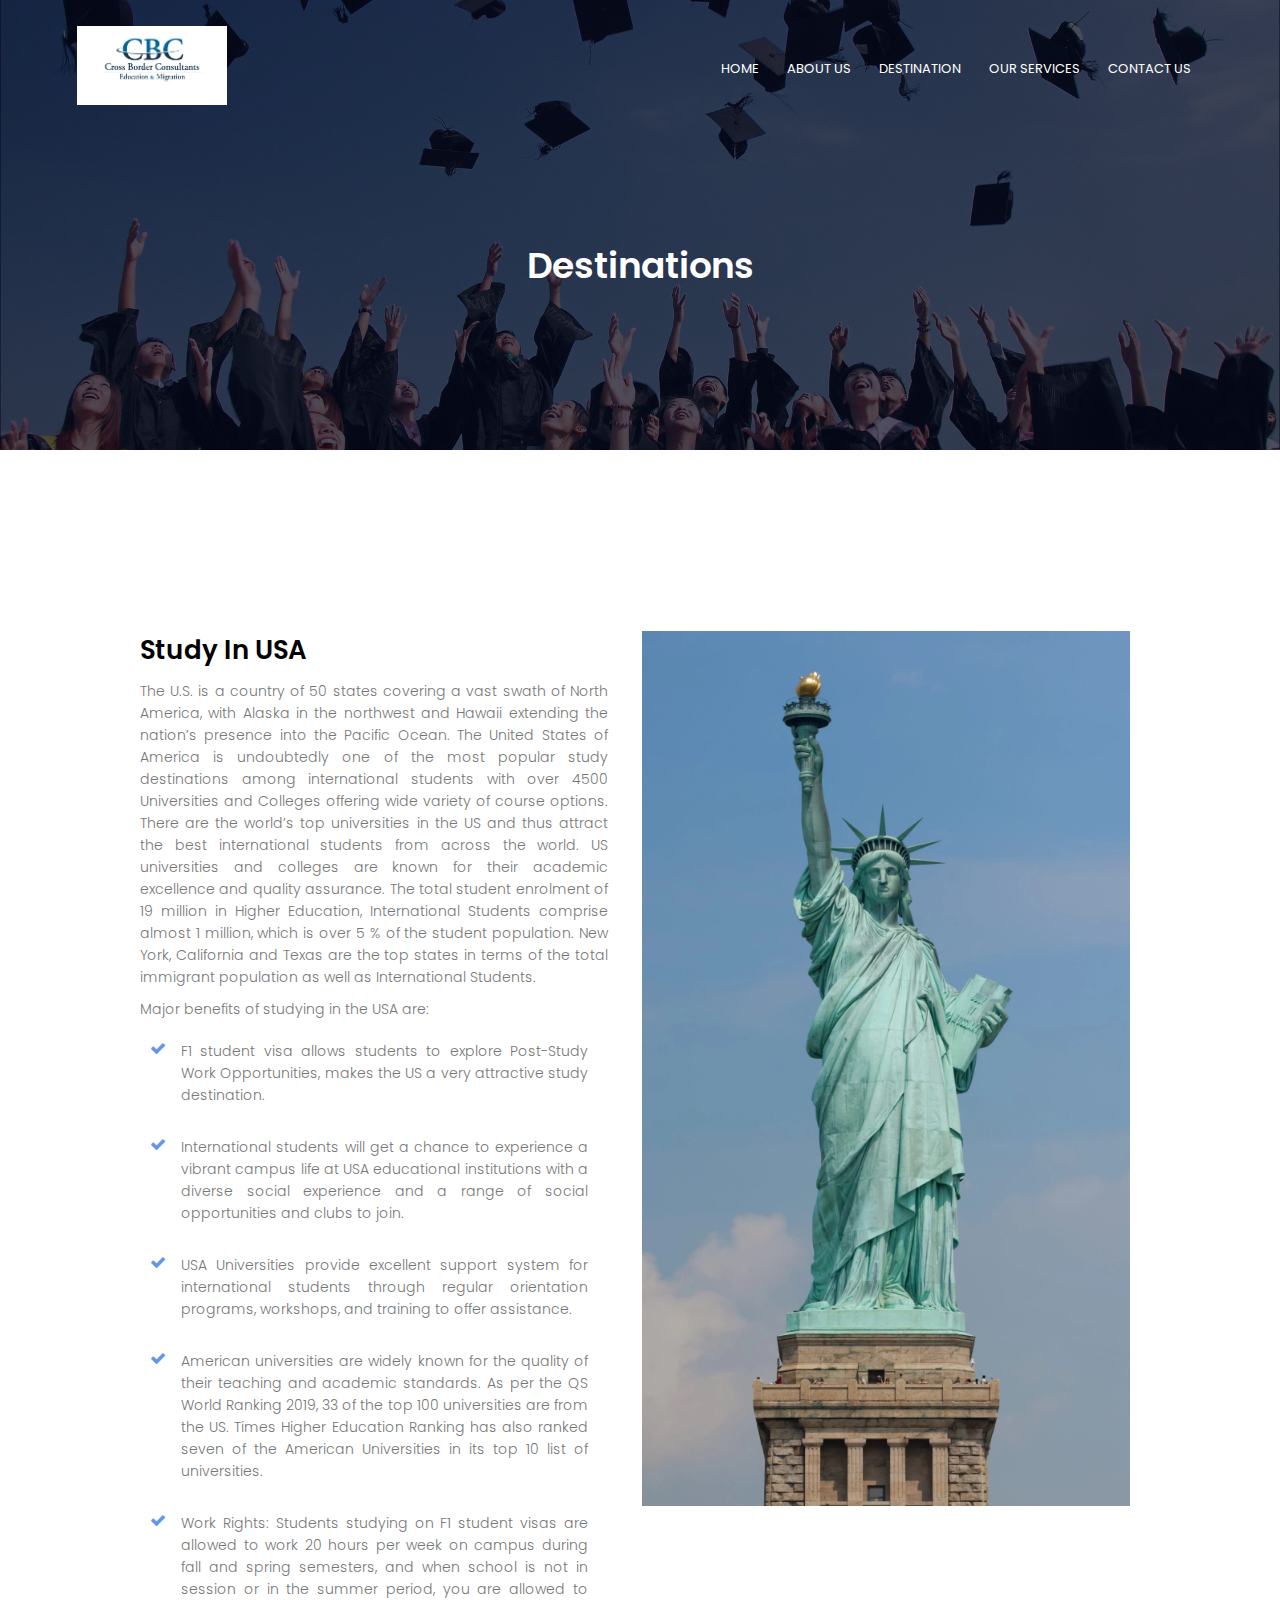
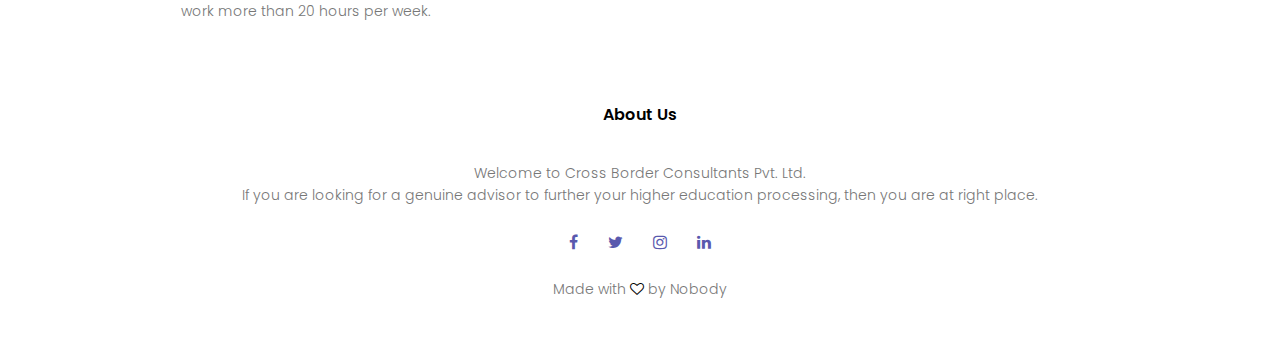
<file: consultant/usa.html>
<!DOCTYPE html>

<head>
    <meta name="viewport" content="width-device-width, initial-scale=1.0">
    <title>Cross Border Consultant</title>
    <link rel="stylesheet" href="style.css">
    <link rel="preconnect" href="https://fonts.gstatic.com">
    <link href="https://fonts.googleapis.com/css2?family=Poppins:wght@100;200;300;400;600;700&display=swap"
        rel="stylesheet">
    <link rel="stylesheet" href="https://stackpath.bootstrapcdn.com/font-awesome/4.7.0/css/font-awesome.min.css">
</head>

<body>
    <!-- header starts -->

    <section class="sub-header">
        <nav>
            <a href="index.html"><img src="image/3.png" alt=""></a>
            <div class="nav-links" id="navLinks">
                <i class="fa fa-times" onclick="hideMenu()"></i>
                <ul>
                    <li><a href="index.html">HOME</a></li>
                    <li><a href="about.html">ABOUT US</a></li>
                    <li class="destination"><a>DESTINATION</a>
                        
                        <div class="sub-menu">
                           <ul>
                               <li> <a href="uk.html">UK</a></li>
                               <li><a href="usa.html">USA</a></li>
                               <li><a href="canada.html">CANADA</a></li>
                               <li><a href="australia.html">AUSTRAILA</a></li>
                               <li><a href="newzealand.html">NEW-ZEALAND</a></li>
                           </ul>
                        </div>
                       
                   </li>
                    <li><a href="ourservices.html">OUR SERVICES</a></li>
                    <li><a href="contact.html">CONTACT US</a></li>
                </ul>
            </div>
            <i class="fa fa-bars" onclick="showMenu()"></i>
        </nav>
        <h1>Destinations</h1>
    </section>   

<!-- country -->
<section class="country">
    <div class="row">
        <div class="about-col">
            <h1>Study In USA </h1>
            <p>The U.S. is a country of 50 states covering a vast swath of North America, with Alaska in the northwest and Hawaii extending the nation’s presence into the Pacific Ocean. The United States of America is undoubtedly one of the most popular study destinations among international students with over 4500 Universities and Colleges offering wide variety of course options. There are the world’s top universities in the US and thus attract the best international students from across the world. US universities and colleges are known for their academic excellence and quality assurance. The total student enrolment of 19 million in Higher Education, International Students comprise almost 1 million, which is over 5 % of the student population. New York, California and Texas are the top states in terms of the total immigrant population as well as International Students. 
            </p>
            <p>
                Major benefits of studying in the USA are:
            </p>
            <ul>

                <li>
                    <i class="fa fa-check"></i>
                    <p>
                        F1 student visa allows students to explore Post-Study Work Opportunities, makes the US a very attractive study destination. 
                    </p>
                </li>
                <li>
                    <i class="fa fa-check"></i>
                    <p>
                        International students will get a chance to experience a vibrant campus life at USA educational institutions with a diverse social experience and a range of social opportunities and clubs to join.
                    </p>
                </li>
                <li>
                    <i class="fa fa-check"></i>
                    <p>USA Universities provide excellent support system for international students through regular orientation programs, workshops, and training to offer assistance. </p>
                </li>
                <li>
                    <i class="fa fa-check"></i>
                    <p>American universities are widely known for the quality of their teaching and academic standards. As per the QS World Ranking 2019, 33 of the top 100 universities are from the US. Times Higher Education Ranking has also ranked seven of the American Universities in its top 10 list of universities.</p>
                </li>
                <li>
                    <i class="fa fa-check"></i>     
                    <p> Work Rights: Students studying on F1 student visas are allowed to work 20 hours per week on campus during fall and spring semesters, and when school is not in session or in the summer period, you are allowed to work more than 20 hours per week. </p>
            
            </li>
            </ul>
        </div>
        <div class="about-col">
            <img src="image/usa.jpg">

        </div>
    </div>
</section>
    


<!-- footer -->

<section class="footer">
    <h4>About Us</h4>
    <p>Welcome to Cross Border Consultants Pvt. Ltd.<br> If you are looking for a genuine advisor to further your higher education processing, then you are at right place.</p>
    <div class="icons">
        <i class="fa fa-facebook"></i>
        <i class="fa fa-twitter"></i>
        <i class="fa fa-instagram"></i>
        <i class="fa fa-linkedin"></i>
    </div>
    <p>Made with <i class="fa fa-heart-o"></i> by Nobody </p>
</section>





<!----------------- javascript for toggle menu-------- -->

<script>
    var navLinks = document.getElementById("navLinks");

    function showMenu() {
        navLinks.style.right = "0";
    }

    function hideMenu() {
        navLinks.style.right = "-200px";
    }
</script>

















































































</body>
</html>
</file>
<file: consultant/style.css>
*{
    margin: 0;
    padding: 0;
    font-family: 'Poppins', sans-serif;
}
.header{
    min-height: 100vh;
    width: 100%;
    background-position: center;
    background-size: cover;
    position: relative;
}
nav{
    display: flex;
    padding: 2% 6%;
    justify-content: space-between;
    align-items: center;
}

nav img{
    width: 150px;
}
.nav-links{
    flex: 1;
    text-align: right;
}
.nav-links ul li{
    list-style: none;
    display: inline-block;
    padding: 8px 12px;
    position: relative;
}
.nav-links ul li a{
    color: #fff;
    text-decoration: none;
    font-size: 13px;
}
.nav-links ul li::after{
    content: '';
    width: 0%;
    height: 2px;
    background: #009EFF;
    display: block;
    margin: auto;
    transition: 0.5s;  
}
.nav-links ul li:hover::after{
    width: 100%;
}
.text-box{
    width: 90%;
    color: #fff;
    position: absolute;
    top: 50%;
    left: 50%;
    transform: translate(-50%,-50%);
    text-align: center;
}
.text-box h1{
    font-size: 62px;
}
.text-box p{
    margin: 10px 0 40px;
    font-size: 14px;
    color: #fff;
}
.hero-btn{
    display: inline-block;
    text-decoration: none;
    color: #fff;
    border: 1px solid #fff;
    padding: 12px 34px;
    font-size: 13px;
    background: transparent;
    position: relative;
    cursor: pointer;
}
.hero-btn:hover{
    border: 1px solid #009EFF;
    background: #009EFF;
    transition: 1s;
}

nav .fa{
    display: none;
}


@media(max-width: 700px){
    .text-box h1{
        font-size: 20px;
    }
    .nav-links ul li{
        display: block;
    }
    .nav-links{
        position:fixed;
        background: #009EFF;
        height: 100vh;
        width: 200px;
        top: 0;
        right: -200px;
        text-align: left;
        z-index: 2;
        transition: 1s;
    }
    nav .fa{
        display: block;
        color: #fff;
        margin: 10px;
        font-size: 22px;
        cursor: pointer;
    }
    .nav-links ul{
        padding: 15px;
    }
    
}



/* ---------course-------- */

.course{
    width: 80%;
    margin: auto;
    text-align: center;
    padding-top: 100px;
}
h1{
    font-size: 36px;
    font-weight: 600;
}

p{
    color: #777;
    font-size: 14px;
    font-weight: 300;
    line-height: 22px;
    padding: 10px;
}

.row{
    margin-top: 5%;
    display: flex;
    /* flex-wrap: wrap; */
    justify-content: space-between; 
}
.course-col{
    flex-basis: 31%;
    background: #fff3f3;
    border-radius: 10px;
    margin-bottom: 5%;
    padding: 20px 12px;
    box-sizing: border-box;
    transition: 0.5s;
    margin-left: 10px;
}
h3{
    text-align: center;
    font-weight: 600;
    margin: 10px 0;
}
.course-col:hover{
    box-shadow: 0 0 20px 0px rgba(0,0,0,0.2);
}

@media(max-width: 700px){
    .row , .rows{
        flex-direction: column;
    }
    .rows{
        width: 100%!important;
    }
}


/* -----------campus--------- */
.campus{
    width: 80%;
    margin: auto;
    text-align: center;
    padding-top: 50px;
}
.campus-col{
    flex-basis: 32%;
    border-radius: 10px;
    margin-bottom: 30px;
    position: relative;
    overflow: hidden;
}
.campus-col img{
    width: 100%;
    display: block;
}
.layer{
    background: transparent;
    height: 100%;
    width: 100%;
    position: absolute;
    top: 0;
    left: 0;
    transition: 0.5s;
}
.layer:hover{
    background: rgba(0, 117, 226, 0.7);
}
.layer h3{
    width: 100%;
    font-weight: 500;
    color: #fff;
    font-size: 26px;
    bottom: 0;
    left: 50%;
    transform: translateX(-50%);
    position: absolute;
    opacity: 0;
    transition: 0.5s;
}
.layer:hover h3{
    bottom: 49%;
    opacity: 1;
}


/*------------facilities--------- */

.facilities{
    width: 80%;
    margin: auto;
    text-align: center;
    padding-top: 100px;
}
.facilities-col{
    flex-basis: 31%;
    border-radius: 10px;
    margin-bottom: 5%;
    text-align: left;
}
.facilities-col img{
    width: 100%;
    border-radius: 10px;
}
.facilities-col p{
    padding: 0;
}
.facilities-col h3{
    margin-top: 16px;
    margin-bottom: 15px;
    text-align: left;
}

/*----------testimonials-------- */

.testimonials{
    width: 80%;
    margin: auto;
    padding-top: 100px;
    text-align: center;
}
.testimonial-col{
    flex-basis: 44%;
    border-radius: 10px;
    margin-bottom: 5%;
    text-align: left;
    background: #fff3f3;
    padding: 25px;
    cursor: pointer;
    display: flex;
}
.testimonial-col img{
    height: 40px;
    margin-left: 5px;
    margin-right: 30px;
    border-radius: 50%;
}
.testimonial-col p{
    padding: 0;
}
.testimonial-col h3{
    margin-top: 15px;
    text-align: left;
}
.testimonial-col .fa{
    color: red;
}

@media (max-width: 700px) {
    .testimonial-col img{
        margin-left: 0px;
        margin-right: 15px;  
    }
}



/* call to action */

.cta{
    margin: 100px auto;
    width: 80%;
    background-image: linear-gradient(rgba(0,0,0,0.7),rgba(0,0,0,0.7)),url(image/banner2.jpg);
    background-position: center;
    background-size: cover;
    border-radius: 10px;
    text-align: center;
    padding: 100px 0;
}
.cta h1{
    color: #777;
    margin-bottom: 40px;
    padding: 0;
}

@media(max-width: 700px) {
    .cta h1{
        font-size: 24px;
    }
}


/* footer */

.footer{
    width: 100%;
    text-align: center;
    padding: 30px 0;
}
.footer h4{
    margin-bottom: 25px;
    margin-top: 20px;
    font-weight: 600;
}
.icons .fa{
    color: #5959ae;
    margin: 0 13px;
    cursor: pointer;
    padding: 18px 0;
}
.fa-heart-o{
    color: black;
}



/* -----------------------about us page ------------- */


.sub-header{
    height: 50vh;
    width: 100%;
    background-image: linear-gradient(rgba(4,9,30,0.7),rgba(4,9,30,0.7)),url(image/background.jpg);
    background-position: center;
    background-size: cover;
    text-align: center;
    color: #fff;
}
.sub-header h1{
    margin-top: 100px;
}
.about-us{
    width: 80%;
    margin: auto;
    padding-top: 80px;
    padding-bottom: 50px;
}
.about-col{
    flex-basis: 48%;
    padding: 30px 2px;
}
.about-col img{
    width: 100%;
}
.about-col h1{
    padding-top: 0;
}
.about-col p{
    padding: 15px 0 25px;
    text-align: justify;
    font-size: 13px;
}
.red-btn{
    border: 1px solid #ccc;
    background: transparent;
    color:  #555;

}
.red-btn:hover{
    color: #fff;
}

.about-us{
    width: 80%;
    margin: auto;
    padding-top: 80px;
    padding-bottom: 50px;
}
.aboutus{
    background: #fff3f3;
    border-radius: 10px;
    margin-bottom: 2%;
    padding: 20px 12px;
    box-sizing: border-box;
    transition: 0.5s;
    text-align: center;
}
.aboutus:hover{
    box-shadow: 0 0 20px 0px rgba(0,0,0,0.2);
    transition: 0.5s;
}
.about-col h1{
    font-size: 26px;
}



/* blog-content */

.blog-content{
    width: 80%;
    margin: auto;
    padding: 60px 0;
}

.blog-left img{
    width: 100%;
}
.blog-left h2{
    color: #222;
    font-weight: 600;
    margin: 30px 0;
}
.blog-left p{
    color: #999;
    padding: 0;
}
.blog-content .course-col{
    text-align: center;
}
.blog-content h3{
    font-size: 16px;
}
.blog-content p {
    font-size: 14px;
}
.blog-content .row{
    display: flex;
    justify-content: space-between;
    flex-wrap: wrap;
}

@media(max-width: 700px){
    .sub-headerh1{
        font-size: 24px;
    }
}

/* contact us page */

.location{
    width: 80%;
    margin: auto;
    padding: 80px 0;
}
.location iframe{
    width: 100%;
}
.contact-us{
    width: 80%;
    margin: auto;
}
.contact-col{
    flex-basis: 48%;
    margin-bottom: 30px;
}
.contact-col div{
    display: flex;
    align-items: center;
    margin-bottom: 40px;
}
.contact-col div .fa{
    font-size: 28px;
    color: black;
    margin: 10px;
    margin-right: 30px;
}
.contact-col div p{
    padding: 0;
}
.contact-col div h5{
    font-size: 20px;
    margin-bottom: 5px;
    color: #555;
    font-weight: 400;   
}
.contact-col input, .contact-col textarea{
    width: 100%;
    padding: 15px;
    margin-bottom: 17px;
    outline: none;
    border: 1px solid #ccc;
    box-sizing: border-box;
}
.contact-qus{
    font-weight: 600;
    font-style: bold;
    margin-top: -38px;
    padding: 0 0 21px 0;
    font-size: 18px;
} 

/* country */
.country{
    width: 80%;
    margin: auto;
    padding-top: 100px;
}
.country img{
    width: 100%;
    /* height: 80%; */
    justify-content: center;
    display: flex;
    margin: auto;
}
.country ul {
   list-style: none;
}
.country ul li {
    display: flex;
    margin: 20px;
}
.country p {
    color: #777;
    font-size: 14px;
    font-weight: 300;
    line-height: 22px;
    padding: 0 10px;
    margin-bottom: 10px;
} 
.country ul li i {
    font-weight: 300;
    color: cornflowerblue;
    margin-right: 5px;
}
.country h1{
    margin-left: 10px;
    margin-bottom: 10px;
}
.country .about-col{
    padding-bottom: 0px;
    margin-right: 20px;
}

/* countries */
.rowz {
    display: flex;
    flex-wrap: wrap;
}
.rows{
    display: flex;
    width: 66%;
    margin: auto;

}
.rows .course-col {
   flex-basis: 38%;
}
.rows a {
    text-decoration: none;
    color: #777;
}
.course .row a {
    color: #777;
    text-decoration: none;
}

 .rowz a {
     text-decoration: none;
     color: #777;
 }
 .course .rowz a {
     color: #777;
 }  


 /* DROPDOWN */

 .sub-menu {
    visibility: hidden;
    opacity: 0;
    display: none;
    position: absolute;
    background: #fff;
    box-shadow: none;
    margin-top: 10px;
    transition: all 3s ease-in-out;
    width: 160px;
 }
 .sub-menu ul{
    list-style: none;
    text-align: left;
    padding: 0;
 }
 .sub-menu ul li a{
    display: block;
    color: #777;
    font-size: 14px;
    font-weight: 300;
 }
 .destination:hover .sub-menu {
    visibility: visible;
    opacity: 1;
    display: block;
    transition: all 3s ease-in-out;
 }
 .sub-menu ul li {
    padding: 10px;
    display: block;
 }

 @media(max-width: 700px){
    .sub-menu 
    {
        position: relative;
    }
}


/*---carousel----- */

.bg-img-1 {
    background-image: url(image/a.jpg);
}

.bg-img-2 {
    background-image: url(image/a.jpg);
}

.bg-img-3 {
    background-image: url(image/a.jpg);
}

.carousel-image {
    background-position: center;
    background-size: cover;
    background-repeat: no-repeat;
    height: 100vh;
    width: 100vh;
}
</file>
